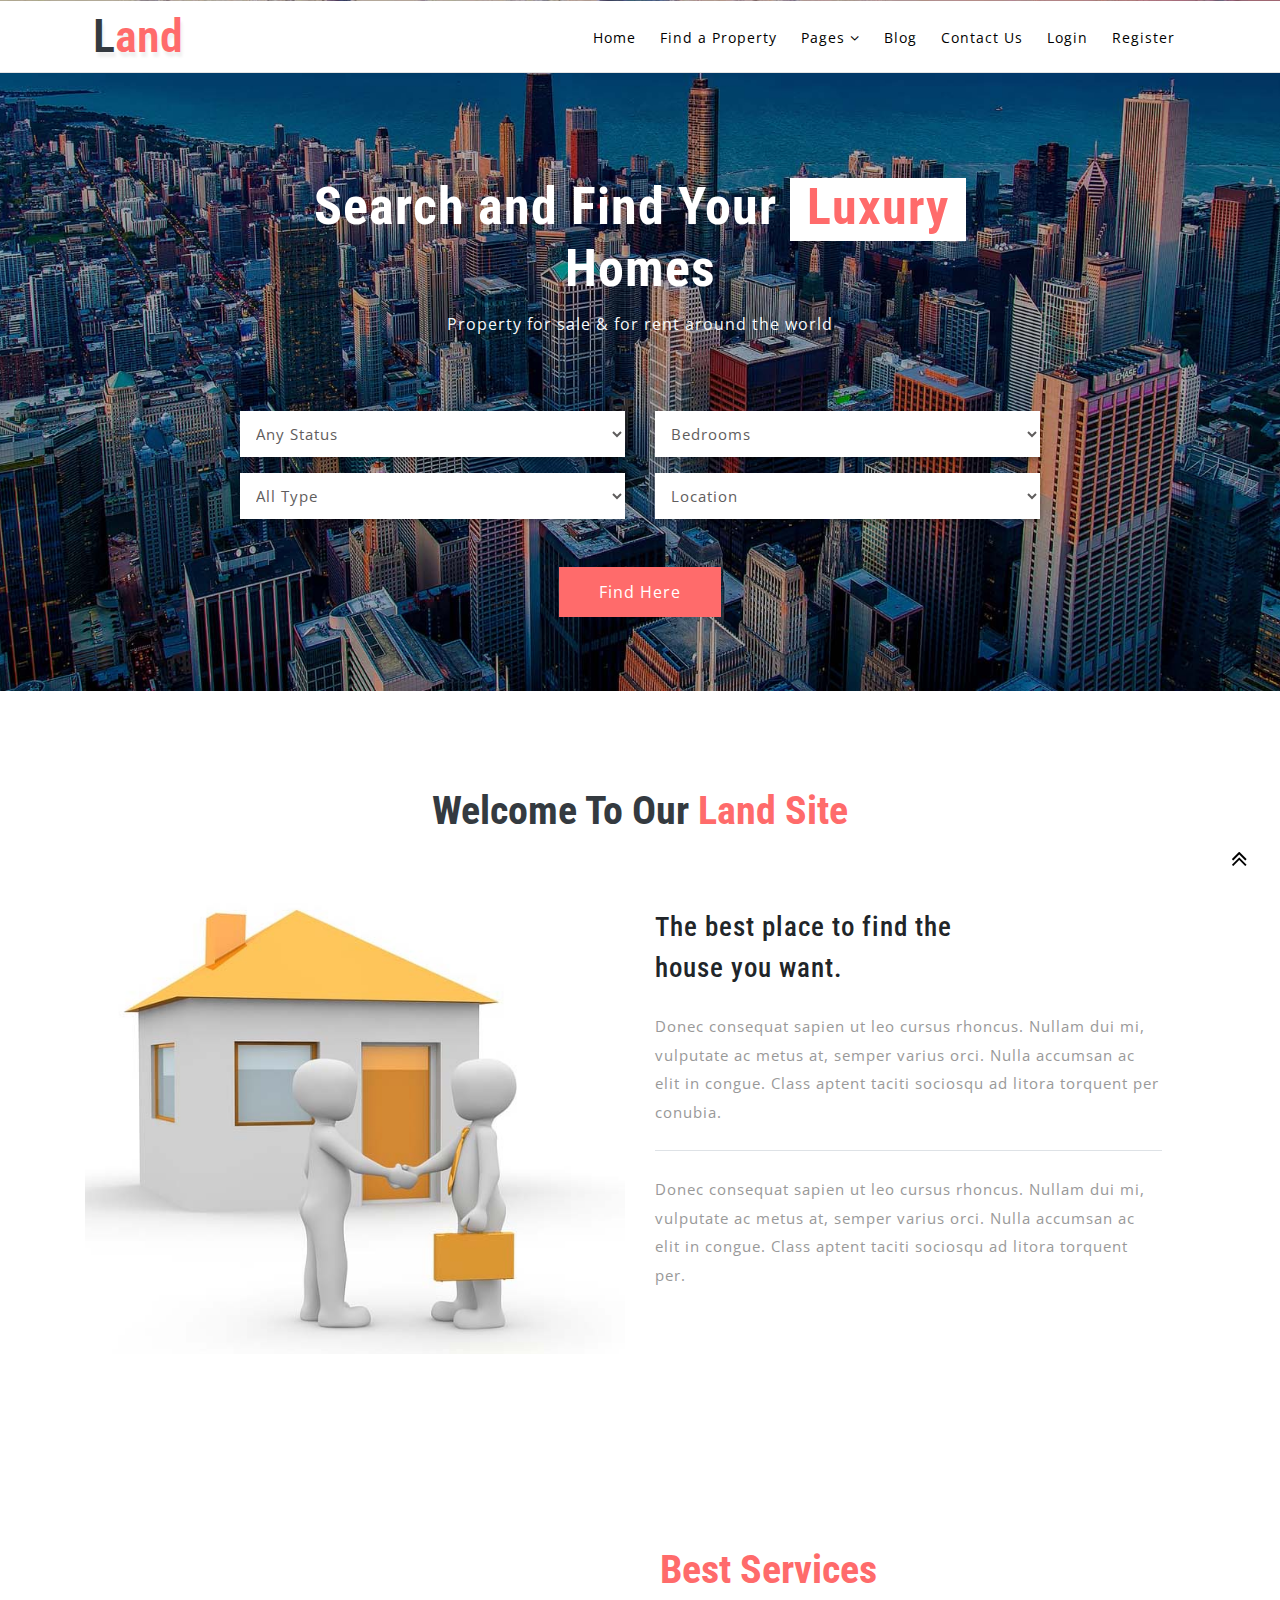
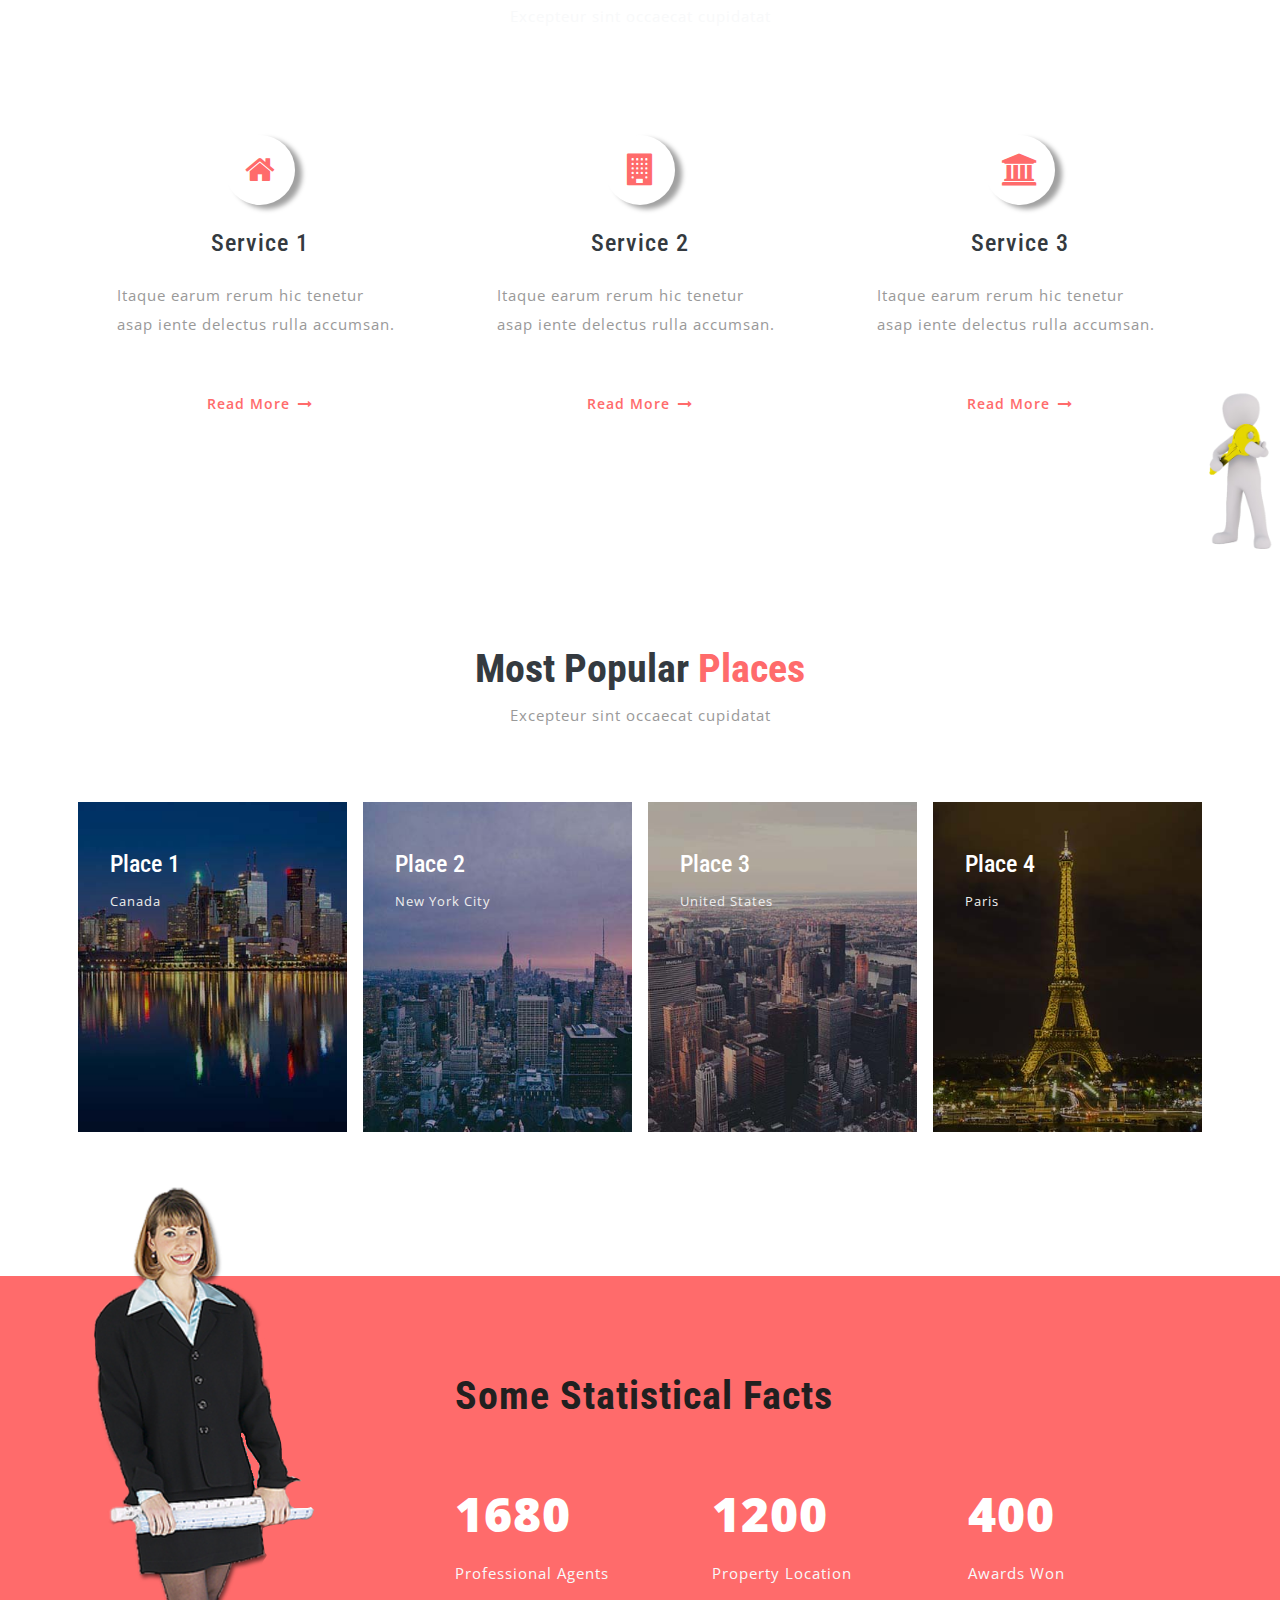
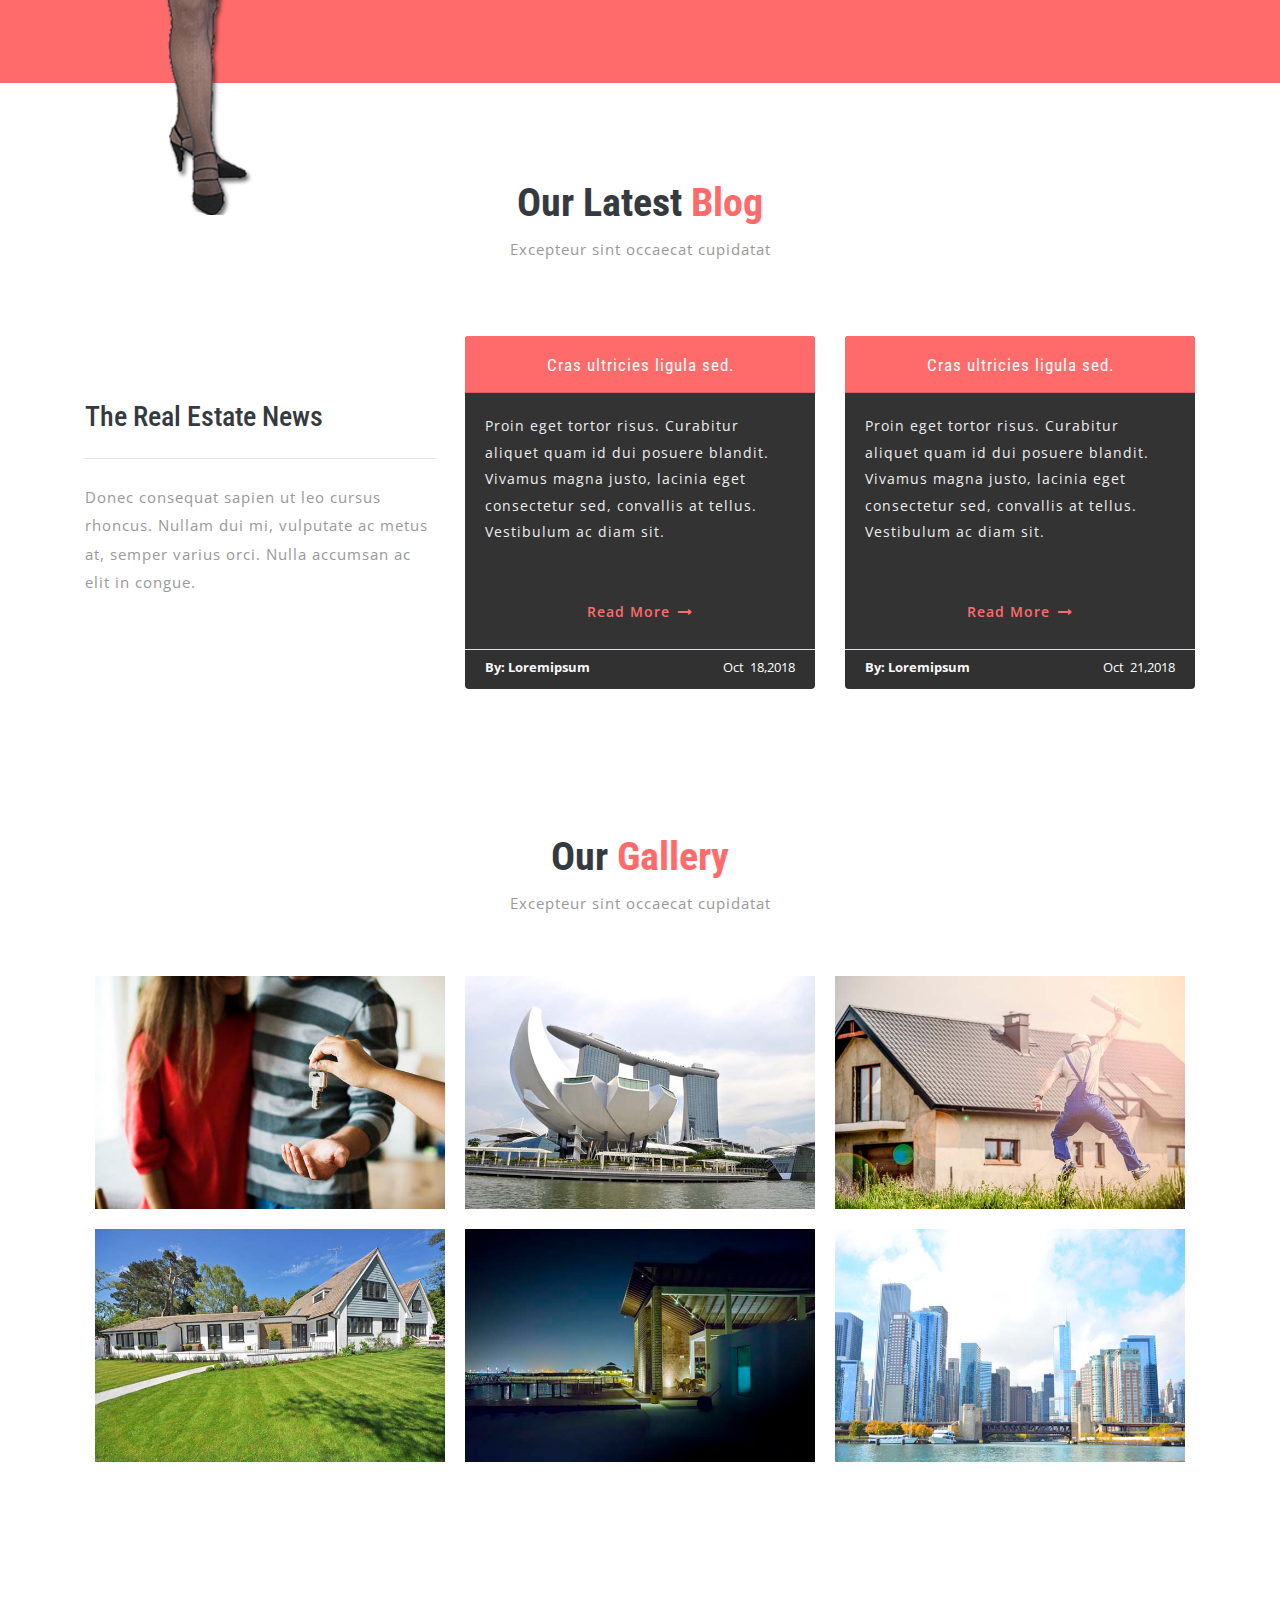
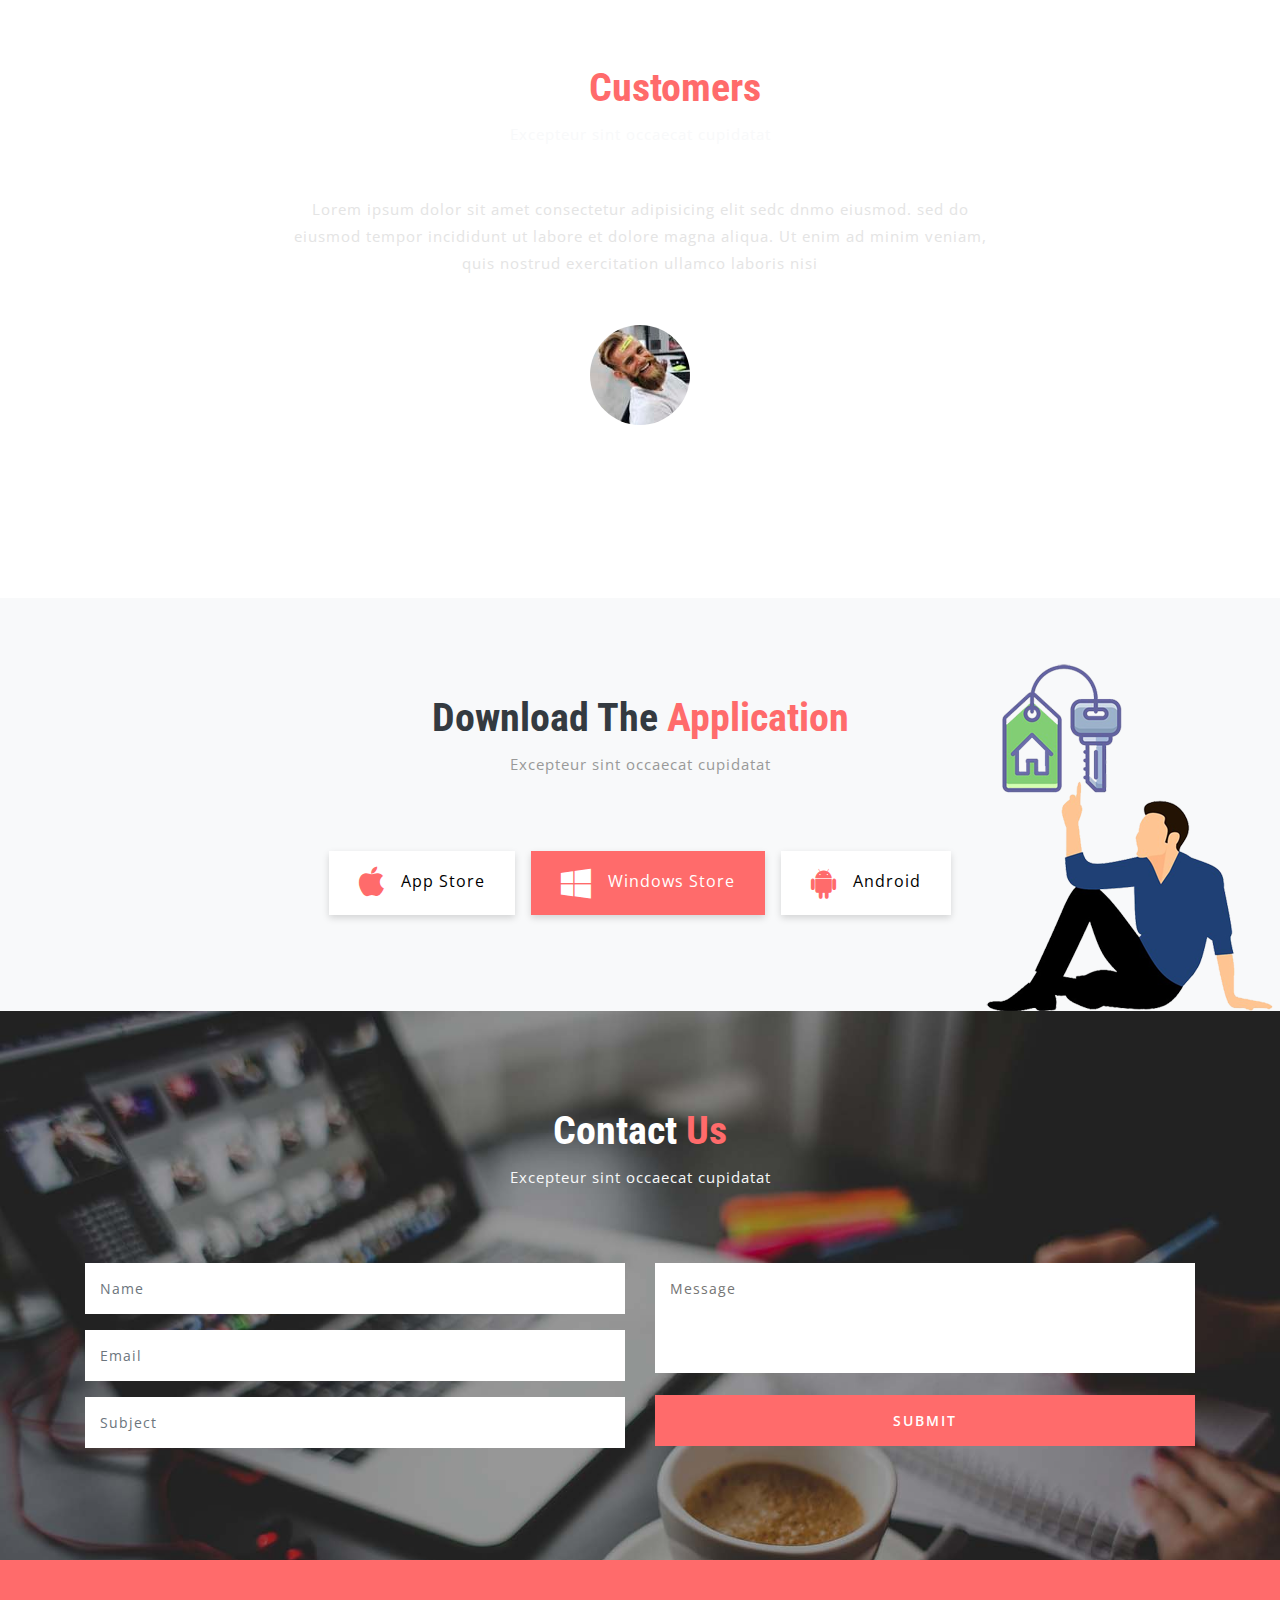
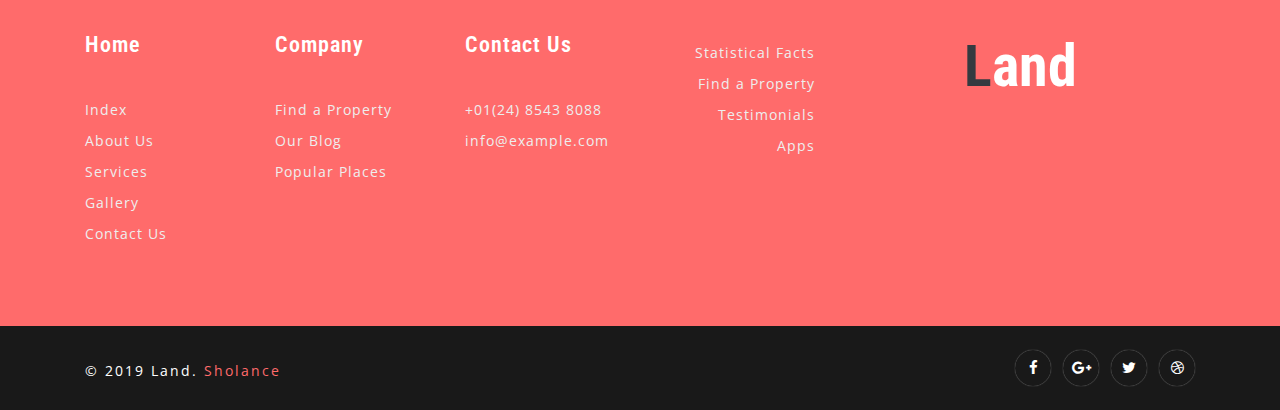
<file: index.html>
<!DOCTYPE HTML>
<html lang="zxx">

<head>
    <title>Land Real Estates Category Bootstrap Responsive website Template | Home :: w3layouts</title>
    <!-- Meta tag Keywords -->
    <meta name="viewport" content="width=device-width, initial-scale=1">
    <meta charset="UTF-8" />
    <meta name="keywords"
        content="Land Responsive web template, Bootstrap Web Templates, Flat Web Templates, Android Compatible web template, Smartphone Compatible web template, free webdesigns for Nokia, Samsung, LG, SonyEricsson, Motorola web design" />
    <script>
        addEventListener("load", function () {
            setTimeout(hideURLbar, 0);
        }, false);

        function hideURLbar() {
            window.scrollTo(0, 1);
        }
    </script>
    <!-- //Meta tag Keywords -->

    <!-- Custom-Files -->
    <link href="css/bootstrap.css" rel='stylesheet' type='text/css' />
    <!-- Bootstrap-Core-CSS -->
    <link href="css/style.css" rel='stylesheet' type='text/css' />
    <!-- Style-CSS -->
    <link href="css/font-awesome.min.css" rel="stylesheet">
    <!-- Font-Awesome-Icons-CSS -->
    <!-- //Custom-Files -->

    <!-- Web-Fonts -->
    <link
        href="//fonts.googleapis.com/css?family=Roboto+Condensed:300,300i,400,400i,700,700i&amp;subset=cyrillic,cyrillic-ext,greek,greek-ext,latin-ext,vietnamese"
        rel="stylesheet">
    <link
        href="//fonts.googleapis.com/css?family=Open+Sans:300,300i,400,400i,600,600i,700,700i,800,800i&amp;subset=cyrillic,cyrillic-ext,greek,greek-ext,latin-ext,vietnamese"
        rel="stylesheet">
    <!-- //Web-Fonts -->
</head>

<body>
    <!-- header -->
    <header>
        <div class="container">
            <div class="header d-lg-flex justify-content-between align-items-center py-2 px-sm-2 px-1">
                <!-- logo -->
                <div id="logo">
                    <h1><a href="index.html"><span class="text-bl">L</span>and</a></h1>
                </div>
                <!-- //logo -->
                <!-- nav -->
                <div class="nav_w3ls ml-lg-5">
                    <nav>
                        <label for="drop" class="toggle">Menu</label>
                        <input type="checkbox" id="drop" />
                        <ul class="menu">
                            <li><a href="index.html">Home</a></li>
                            <li><a href="#find">Find a Property</a></li>
                            <li>
                                <!-- First Tier Drop Down -->
                                <label for="drop-2" class="toggle toogle-2">Pages <span class="fa fa-angle-down"
                                        aria-hidden="true"></span>
                                </label>
                                <a href="#">Pages <span class="fa fa-angle-down" aria-hidden="true"></span></a>
                                <input type="checkbox" id="drop-2" />
                                <ul>
                                    <li><a href="#about" class="drop-text">About Us</a></li>
                                    <li><a href="#services" class="drop-text">Services</a></li>
                                    <li><a href="#gallery" class="drop-text">Gallery</a></li>
                                </ul>
                            </li>
                            <li><a href="#blog">Blog</a></li>
                            <li><a href="#contact">Contact Us</a></li>
                            <li><a href="login.html">Login</a></li>
                            <li><a href="register.html">Register</a></li>
                        </ul>
                    </nav>
                </div>
                <!-- //nav -->
            </div>
        </div>
    </header>
    <!-- //header -->

    <!-- banner -->
    <div class="main-w3pvt mian-content-wthree text-center" id="home">
        <div class="container">
            <div class="style-banner mx-auto">
                <h3 class="text-wh font-weight-bold">Search and Find Your <span>Luxury</span> Homes</h3>
                <p class="mt-2 text-li" id="find">Property for sale & for rent around the world</p>
                <!-- form -->
                <div class="home-form-w3ls mt-5 pt-lg-4">
                    <form action="#" method="post">
                        <div class="row">
                            <div class="col-lg-6">
                                <div class="form-group">
                                    <select required="" class="form-control">
                                        <option value="">Any Status</option>
                                        <option value="1">For Rent</option>
                                        <option value="2">For Sale</option>
                                    </select>
                                </div>
                                <div class="form-group">
                                    <select required="" class="form-control">
                                        <option value="">All Type</option>
                                        <option value="1">Apartments</option>
                                        <option value="2">Restaurant</option>
                                        <option value="3">Shop</option>
                                        <option value="4">Villa</option>
                                    </select>
                                </div>
                            </div>
                            <div class="col-lg-6">
                                <div class="form-group">
                                    <select required="" class="form-control">
                                        <option value="">Bedrooms</option>
                                        <option value="1">1</option>
                                        <option value="2">2</option>
                                        <option value="3">3</option>
                                        <option value="4">4</option>
                                    </select>
                                </div>
                                <div class="form-group">
                                    <select required="" class="form-control">
                                        <option value="">Location</option>
                                        <option value="1">United States</option>
                                        <option value="2">Canada</option>
                                        <option value="3">New York</option>
                                        <option value="4">Chicago</option>
                                    </select>
                                </div>
                            </div>
                        </div>
                        <button type="submit" class="btn btn_apt">Find Here</button>
                    </form>
                </div>
                <!-- //form -->
            </div>
        </div>
    </div>
    <!-- //banner -->

    <!-- banner bottom -->
    <section class="w3ls-bnrbtm py-5" id="about">
        <div class="container py-xl-5 py-lg-3">
            <h3 class="title-w3 mb-md-5 mb-4 text-center text-bl font-weight-bold">Welcome To Our <span>Land
                    Site</span></h3>
            <div class="row">
                <div class="col-lg-6 text-center">
                    <img src="images/about.jpg" alt="about" class="img-fluid" />
                </div>
                <div class="col-lg-6 pr-xl-5 mt-xl-4 mt-lg-0 mt-4">
                    <h3 class="title-sub mb-4">The best place to find the <span>house you want.</span></h3>
                    <p class="sub-para">Donec consequat sapien ut leo cursus rhoncus. Nullam dui mi, vulputate ac metus
                        at, semper
                        varius orci. Nulla accumsan ac elit in congue. Class aptent taciti sociosqu ad litora torquent
                        per conubia.</p>
                    <p class="sub-para pt-4 mt-4 border-top">Donec consequat sapien ut leo cursus rhoncus. Nullam dui
                        mi, vulputate ac metus
                        at, semper varius orci. Nulla accumsan ac elit in congue. Class aptent taciti sociosqu ad
                        litora torquent per.</p>
                </div>
            </div>
        </div>
    </section>
    <!-- //banner bottom -->

    <!-- services -->
    <div class="w3pvtits-services py-5" id="services">
        <div class="container py-xl-5 py-lg-3">
            <h3 class="title-w3 mb-2 text-center text-wh font-weight-bold">We Provide The <span>Best Services</span>
            </h3>
            <p class="text-li text-center title-w3 mb-md-5 mb-4">Excepteur sint occaecat cupidatat</p>
            <div class="row w3pvtits-services-row text-center pt-4">
                <div class="col-lg-4">
                    <div class="w3pvtits-services-grids">
                        <div class="icon-effect-wthree">
                            <span class="fa fa-home ser-icon"></span>
                        </div>
                        <h4 class="text-bl my-4">Service 1</h4>
                        <p class="text-left">Itaque earum rerum hic tenetur asap iente delectus rulla accumsan.</p>
                        <a class="service-btn btn mt-xl-5 mt-4" href="#">Read More<span
                                class="fa fa-long-arrow-right ml-2"></span></a>
                    </div>
                </div>
                <div class="col-lg-4 serv-w3mk my-lg-0 my-5">
                    <div class="w3pvtits-services-grids">
                        <div class="icon-effect-wthree">
                            <span class="fa fa-building ser-icon"></span>
                        </div>
                        <h4 class="text-bl my-4">Service 2 </h4>
                        <p class="text-left">Itaque earum rerum hic tenetur asap iente delectus rulla accumsan.</p>
                        <a class="service-btn btn mt-xl-5 mt-4" href="#">Read More<span
                                class="fa fa-long-arrow-right ml-2"></span></a>
                    </div>
                </div>
                <div class="col-lg-4">
                    <div class="w3pvtits-services-grids">
                        <div class="icon-effect-wthree">
                            <span class="fa fa-university ser-icon"></span>
                        </div>
                        <h4 class="text-bl my-4">Service 3</h4>
                        <p class="text-left">Itaque earum rerum hic tenetur asap iente delectus rulla accumsan.</p>
                        <a class="service-btn btn mt-xl-5 mt-4" href="#">Read More<span
                                class="fa fa-long-arrow-right ml-2"></span></a>
                    </div>
                </div>
            </div>
        </div>
        <img src="images/img.png" alt="services" class="img-fluid img-posi-w3pvt" />
    </div>
    <!-- //services -->

    <!-- places -->
    <section class="branches py-5" id="places">
        <div class="container py-xl-5 py-lg-3">
            <h3 class="title-w3 mb-2 text-center text-bl font-weight-bold">Most Popular <span>Places</span></h3>
            <p class="text-center title-w3 mb-md-5 mb-4">Excepteur sint occaecat cupidatat</p>
            <div class="row branches-position pt-4">
                <div class="col-lg-3 col-sm-6 place-w3">
                    <!-- branch-img -->
                    <div class="team-img team-img-1">
                        <div class="team-content">
                            <h4 class="text-wh">Place 1</h4>
                            <p class="team-meta">Canada</p>
                        </div>
                    </div>
                </div>
                <!-- / branch-img -->
                <div class="col-lg-3 col-sm-6 place-w3 mt-sm-0 mt-4">
                    <!-- team-img -->
                    <div class="team-img team-img-2">
                        <div class="team-content">
                            <h4 class="text-wh">Place 2</h4>
                            <p class="team-meta">New York City</p>
                        </div>
                    </div>
                </div>
                <!-- /.branch-img -->
                <div class="col-lg-3 col-sm-6 place-w3 mt-lg-0 mt-4">
                    <!-- team-img -->
                    <div class="team-img team-img-3">
                        <div class="team-content">
                            <h4 class="text-wh">Place 3</h4>
                            <p class="team-meta">United States</p>
                        </div>
                    </div>
                </div>
                <!-- /.branch-img -->
                <div class="col-lg-3 col-sm-6 place-w3 mt-lg-0 mt-4">
                    <!-- team-img -->
                    <div class="team-img team-img-4">
                        <div class="team-content">
                            <h4 class="text-wh">Place 4</h4>
                            <p class="team-meta">Paris</p>
                        </div>
                    </div>
                </div>
            </div>
        </div>
    </section>
    <!-- //places -->

    <!-- stats section -->
    <div class="middlesection-w3pvt py-5 mt-5" id="facts">
        <div class="container py-xl-5 py-lg-3">
            <div class="offset-lg-4 offset-md-2 offset-sm-1 left-build-wthree aboutright-w3pvtwthree">
                <h3 class="title-w3-2 title-w3 mb-md-5 mb-4 font-weight-bold">Some Statistical Facts</h3>
                <div class="row">
                    <div class="col-sm-4 w3layouts_stats_left w3_counter_grid">
                        <p class="counter">1680</p>
                        <p class="para-text-w3ls text-li">Professional Agents</p>
                    </div>
                    <div class="col-sm-4 w3layouts_stats_left w3_counter_grid2 my-sm-0 my-2">
                        <p class="counter">1200</p>
                        <p class="para-text-w3ls text-li">Property Location</p>
                    </div>
                    <div class="col-sm-4 w3layouts_stats_left w3_counter_grid1">
                        <p class="counter">400</p>
                        <p class="para-text-w3ls text-li">Awards Won</p>
                    </div>
                </div>
            </div>
        </div>
        <div class="property-paper">
            <img src="images/img3.png" alt="" class="img-fluid agents-w3" />
        </div>
    </div>
    <!-- //stats section -->

    <!-- blog -->
    <section class="blog_w3ls py-5" id="blog">
        <div class="container py-xl-5 py-lg-3">
            <h3 class="title-w3 mb-2 text-center text-bl font-weight-bold">Our Latest <span>Blog</span></h3>
            <p class="text-center title-w3 mb-md-5 mb-4">Excepteur sint occaecat cupidatat</p>
            <div class="row pt-4">
                <!-- blog grid -->
                <div class="col-lg-4">
                    <div class="wthree-title mt-lg-5 pt-lg-3">
                        <h3 class="w3pvt-title text-bl">The Real Estate News</h3>
                        <p class="border-top pt-4 mt-4">
                            Donec consequat sapien ut leo cursus rhoncus. Nullam dui mi, vulputate ac metus at,
                            semper varius orci. Nulla accumsan ac
                            elit in congue.
                        </p>
                    </div>
                </div>
                <!-- //blog grid -->
                <!-- blog grid -->
                <div class="col-lg-4 col-md-6 text-center mt-lg-0 mt-5">
                    <div class="card">
                        <div class="card-header m-0">
                            <h5 class="blog-title card-title m-0">
                                <a href="single.html">Cras ultricies ligula sed.</a>
                            </h5>
                        </div>
                        <div class="card-body">
                            <p class="text-left">Proin eget tortor risus. Curabitur aliquet quam id dui posuere
                                blandit. Vivamus
                                magna justo,
                                lacinia eget consectetur sed, convallis at tellus. Vestibulum ac diam sit.</p>
                            <a class="service-btn btn mt-xl-5 mt-4" href="#">Read More<span
                                    class="fa fa-long-arrow-right ml-2"></span></a>
                        </div>
                        <div class="card-footer blog_w3icon border-top pt-2 d-flex justify-content-between">
                            <small class="text-li">
                                <b>By: Loremipsum</b>
                            </small>
                            <span>
                                Oct 18,2018
                            </span>
                        </div>
                    </div>
                </div>
                <!-- //blog grid -->
                <!-- blog grid -->
                <div class="col-lg-4 col-md-6 mt-lg-0 mt-md-5 mt-4 text-center">
                    <div class="card">
                        <div class="card-header">
                            <h5 class="blog-title card-title m-0">
                                <a href="single.html">Cras ultricies ligula sed.</a>
                            </h5>
                        </div>
                        <div class="card-body">
                            <p class="text-left">Proin eget tortor risus. Curabitur aliquet quam id dui posuere
                                blandit. Vivamus
                                magna justo,
                                lacinia eget consectetur sed, convallis at tellus. Vestibulum ac diam sit.</p>
                            <a class="service-btn btn mt-xl-5 mt-4" href="#">Read More<span
                                    class="fa fa-long-arrow-right ml-2"></span></a>
                        </div>
                        <div class="card-footer blog_w3icon border-top pt-2 d-flex justify-content-between">
                            <small class="text-li">
                                <b>By: Loremipsum</b>
                            </small>
                            <span>
                                Oct 21,2018
                            </span>
                        </div>
                    </div>
                </div>
                <!-- //blog grid -->
            </div>
        </div>
    </section>
    <!-- //blog -->

    <!-- gallery -->
    <div class="gallery pb-5" id="gallery">
        <div class="container py-xl-5 py-lg-3">
            <h3 class="title-w3 mb-2 text-center text-bl font-weight-bold">Our <span>Gallery</span></h3>
            <p class="text-center title-w3 mb-md-5 mb-4">Excepteur sint occaecat cupidatat</p>
            <div class="row news-grids text-center no-gutters">
                <div class="col-md-4 gal-img">
                    <a href="#gal1"><img src="images/g1.jpg" alt="Gallery Image" class="img-fluid"></a>
                </div>
                <div class="col-md-4 gal-img">
                    <a href="#gal2"><img src="images/g2.jpg" alt="Gallery Image" class="img-fluid"></a>
                </div>
                <div class="col-md-4 gal-img">
                    <a href="#gal3"><img src="images/g3.jpg" alt="Gallery Image" class="img-fluid"></a>
                </div>
            </div>
            <div class="row news-grids text-center no-gutters">
                <div class="col-md-4 gal-img">
                    <a href="#gal4"><img src="images/g4.jpg" alt="Gallery Image" class="img-fluid"></a>
                </div>
                <div class="col-md-4 gal-img">
                    <a href="#gal5"><img src="images/g5.jpg" alt="Gallery Image" class="img-fluid"></a>
                </div>
                <div class="col-md-4 gal-img">
                    <a href="#gal6"><img src="images/g6.jpg" alt="Gallery Image" class="img-fluid"></a>
                </div>
            </div>
            <!-- gallery popups -->
            <!-- popup-->
            <div id="gal1" class="pop-overlay animate">
                <div class="popup">
                    <img src="images/g1.jpg" alt="Popup Image" class="img-fluid" />
                    <p class="mt-4">Nulla viverra pharetra se, eget pulvinar neque pharetra ac int. placerat placerat
                        dolor.</p>
                    <a class="close" href="#gallery">&times;</a>
                </div>
            </div>
            <!-- //popup -->
            <!-- popup-->
            <div id="gal2" class="pop-overlay animate">
                <div class="popup">
                    <img src="images/g2.jpg" alt="Popup Image" class="img-fluid" />
                    <p class="mt-4">Nulla viverra pharetra se, eget pulvinar neque pharetra ac int. placerat placerat
                        dolor.</p>
                    <a class="close" href="#gallery">&times;</a>
                </div>
            </div>
            <!-- //popup -->
            <!-- popup-->
            <div id="gal3" class="pop-overlay animate">
                <div class="popup">
                    <img src="images/g3.jpg" alt="Popup Image" class="img-fluid" />
                    <p class="mt-4">Nulla viverra pharetra se, eget pulvinar neque pharetra ac int. placerat placerat
                        dolor.</p>
                    <a class="close" href="#gallery">&times;</a>
                </div>
            </div>
            <!-- //popup3 -->
            <!-- popup-->
            <div id="gal4" class="pop-overlay animate">
                <div class="popup">
                    <img src="images/g4.jpg" alt="Popup Image" class="img-fluid" />
                    <p class="mt-4">Nulla viverra pharetra se, eget pulvinar neque pharetra ac int. placerat placerat
                        dolor.</p>
                    <a class="close" href="#gallery">&times;</a>
                </div>
            </div>
            <!-- //popup -->
            <!-- popup-->
            <div id="gal5" class="pop-overlay animate">
                <div class="popup">
                    <img src="images/g5.jpg" alt="Popup Image" class="img-fluid" />
                    <p class="mt-4">Nulla viverra pharetra se, eget pulvinar neque pharetra ac int. placerat placerat
                        dolor.</p>
                    <a class="close" href="#gallery">&times;</a>
                </div>
            </div>
            <!-- //popup -->
            <!-- popup-->
            <div id="gal6" class="pop-overlay animate">
                <div class="popup">
                    <img src="images/g6.jpg" alt="Popup Image" class="img-fluid" />
                    <p class="mt-4">Nulla viverra pharetra se, eget pulvinar neque pharetra ac int. placerat placerat
                        dolor.</p>
                    <a class="close" href="#gallery">&times;</a>
                </div>
            </div>
            <!-- //popup -->
            <!-- //gallery popups -->
        </div>
    </div>
    <!-- //gallery -->

    <!-- testimonials -->
    <section class="clients py-5 text-center" id="testi">
        <div class="container py-xl-5 py-lg-3">
            <h3 class="title-w3 mb-2 text-center text-wh font-weight-bold">What Our <span>Customers</span> Says</h3>
            <p class="text-center text-li title-w3 mb-sm-5 mb-4">Excepteur sint occaecat cupidatat</p>
            <div class="feedback-info">
                <div class="feedback-top">
                    <p>Lorem ipsum dolor sit amet consectetur adipisicing elit sedc dnmo eiusmod.
                        sed do eiusmod tempor
                        incididunt
                        ut labore et dolore magna aliqua. Ut enim ad minim veniam, quis nostrud
                        exercitation ullamco laboris nisi</p>
                    <img src="images/te1.jpg" alt=" " class="img-fluid rounded-circle mt-5">
                    <h4 class="mt-4 text-wh font-weight-bold mb-4">Mary Jane</h4>
                </div>
            </div>
        </div>
    </section>
    <!-- //testimonials -->

    <!-- apps -->
    <div class="apps_w3w3pvt bg-light py-5" id="apps">
        <div class="container py-xl-5 py-lg-3">
            <h3 class="title-w3 mb-2 text-center text-bl font-weight-bold">Download The <span>Application</span></h3>
            <p class="text-center title-w3 mb-md-5 mb-4">Excepteur sint occaecat cupidatat</p>
            <ul class="list-unstyled apps-lists text-center pt-4">
                <li>
                    <a href="#"><span class="fa fa-apple mr-3"></span>App Store</a>
                </li>
                <li>
                    <a href="#" class="active"><span class="fa fa-windows mr-3"></span>Windows Store</a>
                </li>
                <li>
                    <a href="#"><span class="fa fa-android mr-3"></span>Android</a>
                </li>
            </ul>
        </div>
        <img src="images/img2.png" alt="" class="img-fluid img-podi-w3ls">
    </div>
    <!-- //apps -->

    <!-- contact-->
    <section class="contact py-5" id="contact">
        <div class="container py-xl-5 py-lg-3">
            <h3 class="title-w3 mb-2 text-center text-wh font-weight-bold">Contact <span>Us</span></h3>
            <p class="text-center text-li title-w3 mb-md-5 mb-4">Excepteur sint occaecat cupidatat</p>
            <div class="contact_grid_right pt-4">
                <form action="#" method="post">
                    <div class="row contact_left_grid">
                        <div class="col-lg-6 con-left">
                            <div class="form-group">
                                <input class="form-control" type="text" name="Name" placeholder="Name" required="">
                            </div>
                            <div class="form-group">
                                <input class="form-control" type="email" name="Email" placeholder="Email" required="">
                            </div>
                            <div class="form-group">
                                <input class="form-control" type="text" name="Subject" placeholder="Subject"
                                    required="">
                            </div>
                        </div>
                        <div class="col-lg-6 con-right">
                            <div class="form-group">
                                <textarea id="textarea" placeholder="Message" required=""></textarea>
                            </div>
                            <button class="form-control btn" type="submit">Submit</button>
                        </div>
                    </div>
                </form>
            </div>
        </div>
    </section>
    <!-- //Contact -->

    <!-- footer -->
    <footer class="py-5">
        <div class="container py-xl-4 py-lg-3">
            <div class="row footer-grids">
                <div class="col-lg-2 col-6 footer-grid">
                    <h3 class="mb-sm-4 mb-3 pb-lg-3">Home</h3>
                    <ul class="list-unstyled">
                        <li>
                            <a href="index.html">Index</a>
                        </li>
                        <li>
                            <a href="#about">About Us</a>
                        </li>
                        <li>
                            <a href="#services">Services</a>
                        </li>
                        <li>
                            <a href="#gallery">Gallery</a>
                        </li>
                        <li>
                            <a href="#contact">Contact Us</a>
                        </li>
                    </ul>
                </div>
                <div class="col-lg-2 col-6 footer-grid">
                    <h3 class="mb-sm-4 mb-3 pb-lg-3"> Company</h3>
                    <ul class="list-unstyled">
                        <li>
                            <a href="#find">Find a Property</a>
                        </li>
                        <li>
                            <a href="#blog">Our Blog</a>
                        </li>
                        <li>
                            <a href="#places">Popular Places</a>
                        </li>
                    </ul>
                </div>
                <div class="col-lg-2 col-6 footer-grid footer-contact mt-lg-0 mt-4">
                    <h3 class="mb-sm-4 mb-3 pb-lg-3"> Contact Us</h3>
                    <ul class="list-unstyled">
                        <li>
                            +01(24) 8543 8088
                        </li>
                        <li>
                            <a href="mailto:info@example.com">info@example.com</a>
                        </li>
                    </ul>
                </div>
                <div class="col-lg-2 col-6 footer-grid text-lg-right">
                    <ul class="list-unstyled">
                        <li>
                            <a href="#facts">Statistical Facts</a>
                        </li>
                        <li>
                            <a href="#find">Find a Property</a>
                        </li>
                        <li>
                            <a href="#testi">Testimonials</a>
                        </li>
                        <li>
                            <a href="#apps">Apps</a>
                        </li>
                    </ul>
                </div>
                <div class="col-lg-4 footer-grid mt-lg-0 mt-4">
                    <div class="footer-logo">
                        <h2 class="text-lg-center text-center">
                            <a class="logo text-wh font-weight-bold" href="index.html"><span
                                    class="text-bl">L</span>and</a>
                        </h2>
                    </div>
                </div>
            </div>
        </div>
    </footer>
    <!-- //footer -->
    <!-- copyright -->
    <div class="copyright-w3ls py-4">
        <div class="container">
            <div class="row">
                <!-- copyright -->
                <p class="col-lg-8 copy-right-grids text-wh text-lg-left text-center mt-lg-2">© 2019 Land.
                
                    <a href="https://videosbylade.com/sholance" target="_blank">Sholance</a>
                </p>
                <!-- //copyright -->
                <!-- social icons -->
                <div class="col-lg-4 w3social-icons text-lg-right text-center mt-lg-0 mt-3">
                    <ul>
                        <li>
                            <a href="#" class="rounded-circle">
                                <span class="fa fa-facebook-f"></span>
                            </a>
                        </li>
                        <li class="px-2">
                            <a href="#" class="rounded-circle">
                                <span class="fa fa-google-plus"></span>
                            </a>
                        </li>
                        <li>
                            <a href="#" class="rounded-circle">
                                <span class="fa fa-twitter"></span>
                            </a>
                        </li>
                        <li class="pl-2">
                            <a href="#" class="rounded-circle">
                                <span class="fa fa-dribbble"></span>
                            </a>
                        </li>
                    </ul>
                </div>
                <!-- //social icons -->
            </div>
        </div>
    </div>
    <!-- //copyright -->
    <!-- move top icon -->
    <a href="#home" class="move-top text-center">
        <span class="fa fa-angle-double-up" aria-hidden="true"></span>
    </a>
    <!-- //move top icon -->

</body>

</html>
</file>
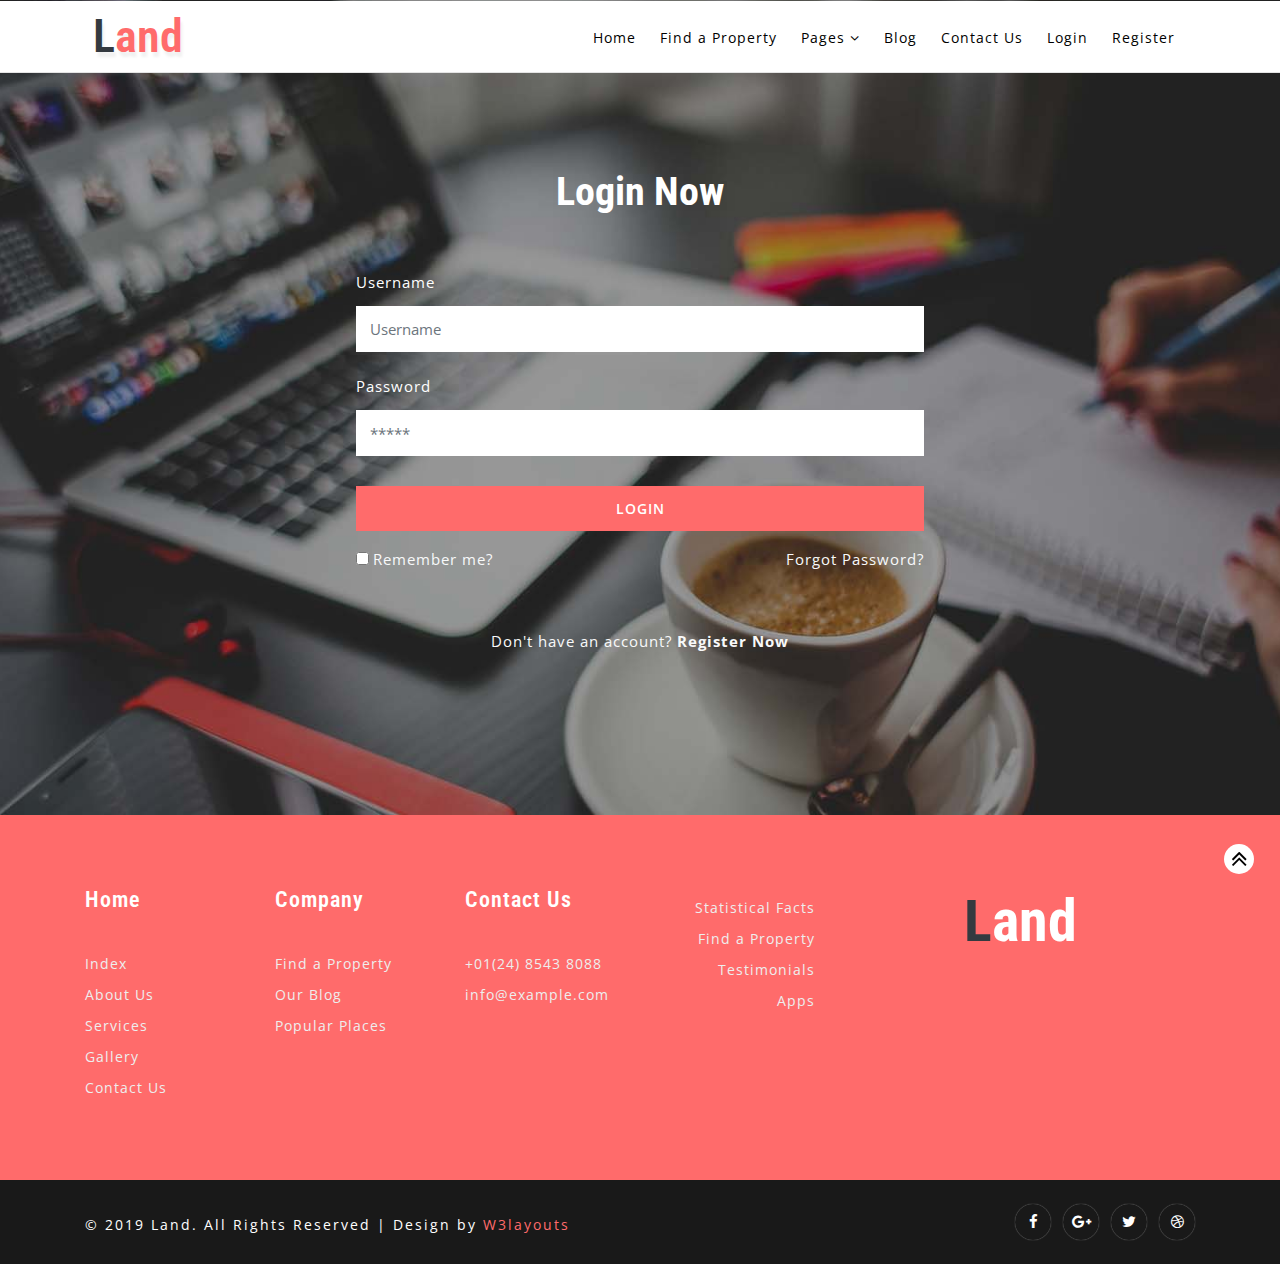
<file: login.html>
<!--
Author: W3layouts
Author URL: http://w3layouts.com
License: Creative Commons Attribution 3.0 Unported
License URL: http://creativecommons.org/licenses/by/3.0/
-->
<!DOCTYPE HTML>
<html lang="zxx">

<head>
    <title>Land Real Estates Category Bootstrap Responsive website Template | Login :: w3layouts</title>
    <!-- Meta tag Keywords -->
    <meta name="viewport" content="width=device-width, initial-scale=1">
    <meta charset="UTF-8" />
    <meta name="keywords"
        content="Land Responsive web template, Bootstrap Web Templates, Flat Web Templates, Android Compatible web template, Smartphone Compatible web template, free webdesigns for Nokia, Samsung, LG, SonyEricsson, Motorola web design" />
    <script>
        addEventListener("load", function () {
            setTimeout(hideURLbar, 0);
        }, false);

        function hideURLbar() {
            window.scrollTo(0, 1);
        }
    </script>
    <!-- //Meta tag Keywords -->

    <!-- Custom-Files -->
    <link href="css/bootstrap.css" rel='stylesheet' type='text/css' />
    <!-- Bootstrap-Core-CSS -->
    <link href="css/style.css" rel='stylesheet' type='text/css' />
    <!-- Style-CSS -->
    <link href="css/font-awesome.min.css" rel="stylesheet">
    <!-- Font-Awesome-Icons-CSS -->
    <!-- //Custom-Files -->

    <!-- Web-Fonts -->
    <link
        href="//fonts.googleapis.com/css?family=Roboto+Condensed:300,300i,400,400i,700,700i&amp;subset=cyrillic,cyrillic-ext,greek,greek-ext,latin-ext,vietnamese"
        rel="stylesheet">
    <link
        href="//fonts.googleapis.com/css?family=Open+Sans:300,300i,400,400i,600,600i,700,700i,800,800i&amp;subset=cyrillic,cyrillic-ext,greek,greek-ext,latin-ext,vietnamese"
        rel="stylesheet">
    <!-- //Web-Fonts -->
</head>

<body>
    <!-- header -->
    <header>
        <div class="container">
            <div class="header d-lg-flex justify-content-between align-items-center py-2 px-sm-2 px-1">
                <!-- logo -->
                <div id="logo">
                    <h1><a href="index.html"><span class="text-bl">L</span>and</a></h1>
                </div>
                <!-- //logo -->
                <!-- nav -->
                <div class="nav_w3ls ml-lg-5">
                    <nav>
                        <label for="drop" class="toggle">Menu</label>
                        <input type="checkbox" id="drop" />
                        <ul class="menu">
                            <li><a href="index.html">Home</a></li>
                            <li><a href="index.html">Find a Property</a></li>
                            <li>
                                <!-- First Tier Drop Down -->
                                <label for="drop-2" class="toggle toogle-2">Pages <span class="fa fa-angle-down"
                                        aria-hidden="true"></span>
                                </label>
                                <a href="#">Pages <span class="fa fa-angle-down" aria-hidden="true"></span></a>
                                <input type="checkbox" id="drop-2" />
                                <ul>
                                    <li><a href="index.html" class="drop-text">About Us</a></li>
                                    <li><a href="index.html" class="drop-text">Services</a></li>
                                    <li><a href="index.html" class="drop-text">Gallery</a></li>
                                </ul>
                            </li>
                            <li><a href="index.html">Blog</a></li>
                            <li><a href="index.html">Contact Us</a></li>
                            <li><a href="login.html">Login</a></li>
                            <li><a href="register.html">Register</a></li>
                        </ul>
                    </nav>
                </div>
                <!-- //nav -->
            </div>
        </div>
    </header>
    <!-- //header -->

    <!-- inner banner -->
    <div class="inner-banner-w3ls py-5" id="home">
        <div class="container py-xl-5 py-lg-3">
            <!-- login  -->
            <div class="modal-body my-5 pt-4">
                <h3 class="title-w3 mb-5 text-center text-wh font-weight-bold">Login Now</h3>
                <form action="#" method="post">
                    <div class="form-group">
                        <label class="col-form-label">Username</label>
                        <input type="text" class="form-control" placeholder="Username" name="Name" required="">
                    </div>
                    <div class="form-group">
                        <label class="col-form-label">Password</label>
                        <input type="password" class="form-control" placeholder="*****" name="Password" required="">
                    </div>
                    <button type="submit" class="btn button-style-w3">Login</button>
                    <div class="row sub-w3l mt-3 mb-5">
                        <div class="col-sm-6 sub-w3layouts_hub">
                            <input type="checkbox" id="brand1" value="">
                            <label for="brand1" class="text-li text-style-w3ls">
                                <span></span>Remember me?</label>
                        </div>
                        <div class="col-sm-6 forgot-w3l text-sm-right">
                            <a href="#" class="text-li text-style-w3ls">Forgot Password?</a>
                        </div>
                    </div>
                    <p class="text-center dont-do text-style-w3ls text-li">Don't have an account?
                        <a href="register.html" class="font-weight-bold text-li">
                            Register Now</a>
                    </p>
                </form>
            </div>
            <!-- //login -->
        </div>
    </div>
    <!-- //inner banner -->

    <!-- footer -->
    <footer class="py-5">
        <div class="container py-xl-4 py-lg-3">
            <div class="row footer-grids">
                <div class="col-lg-2 col-6 footer-grid">
                    <h3 class="mb-sm-4 mb-3 pb-lg-3">Home</h3>
                    <ul class="list-unstyled">
                        <li>
                            <a href="index.html">Index</a>
                        </li>
                        <li>
                            <a href="index.html">About Us</a>
                        </li>
                        <li>
                            <a href="index.html">Services</a>
                        </li>
                        <li>
                            <a href="index.html">Gallery</a>
                        </li>
                        <li>
                            <a href="index.html">Contact Us</a>
                        </li>
                    </ul>
                </div>
                <div class="col-lg-2 col-6 footer-grid">
                    <h3 class="mb-sm-4 mb-3 pb-lg-3"> Company</h3>
                    <ul class="list-unstyled">
                        <li>
                            <a href="index.html">Find a Property</a>
                        </li>
                        <li>
                            <a href="index.html">Our Blog</a>
                        </li>
                        <li>
                            <a href="index.html">Popular Places</a>
                        </li>
                    </ul>
                </div>
                <div class="col-lg-2 col-6 footer-grid footer-contact mt-lg-0 mt-4">
                    <h3 class="mb-sm-4 mb-3 pb-lg-3"> Contact Us</h3>
                    <ul class="list-unstyled">
                        <li>
                            +01(24) 8543 8088
                        </li>
                        <li>
                            <a href="mailto:info@example.com">info@example.com</a>
                        </li>
                    </ul>
                </div>
                <div class="col-lg-2 col-6 footer-grid text-lg-right">
                    <ul class="list-unstyled">
                        <li>
                            <a href="index.html">Statistical Facts</a>
                        </li>
                        <li>
                            <a href="index.html">Find a Property</a>
                        </li>
                        <li>
                            <a href="index.html">Testimonials</a>
                        </li>
                        <li>
                            <a href="index.html">Apps</a>
                        </li>
                    </ul>
                </div>
                <div class="col-lg-4 footer-grid mt-lg-0 mt-4">
                    <div class="footer-logo">
                        <h2 class="text-lg-center text-center">
                            <a class="logo text-wh font-weight-bold" href="index.html"><span
                                    class="text-bl">L</span>and</a>
                        </h2>
                    </div>
                </div>
            </div>
        </div>
    </footer>
    <!-- //footer -->
    <!-- copyright -->
    <div class="copyright-w3ls py-4">
        <div class="container">
            <div class="row">
                <!-- copyright -->
                <p class="col-lg-8 copy-right-grids text-wh text-lg-left text-center mt-lg-2">© 2019 Land. All
                    Rights Reserved | Design by
                    <a href="https://w3layouts.com/" target="_blank">W3layouts</a>
                </p>
                <!-- //copyright -->
                <!-- social icons -->
                <div class="col-lg-4 w3social-icons text-lg-right text-center mt-lg-0 mt-3">
                    <ul>
                        <li>
                            <a href="#" class="rounded-circle">
                                <span class="fa fa-facebook-f"></span>
                            </a>
                        </li>
                        <li class="px-2">
                            <a href="#" class="rounded-circle">
                                <span class="fa fa-google-plus"></span>
                            </a>
                        </li>
                        <li>
                            <a href="#" class="rounded-circle">
                                <span class="fa fa-twitter"></span>
                            </a>
                        </li>
                        <li class="pl-2">
                            <a href="#" class="rounded-circle">
                                <span class="fa fa-dribbble"></span>
                            </a>
                        </li>
                    </ul>
                </div>
                <!-- //social icons -->
            </div>
        </div>
    </div>
    <!-- //copyright -->
    <!-- move top icon -->
    <a href="#home" class="move-top text-center">
        <span class="fa fa-angle-double-up" aria-hidden="true"></span>
    </a>
    <!-- //move top icon -->

</body>

</html>
</file>
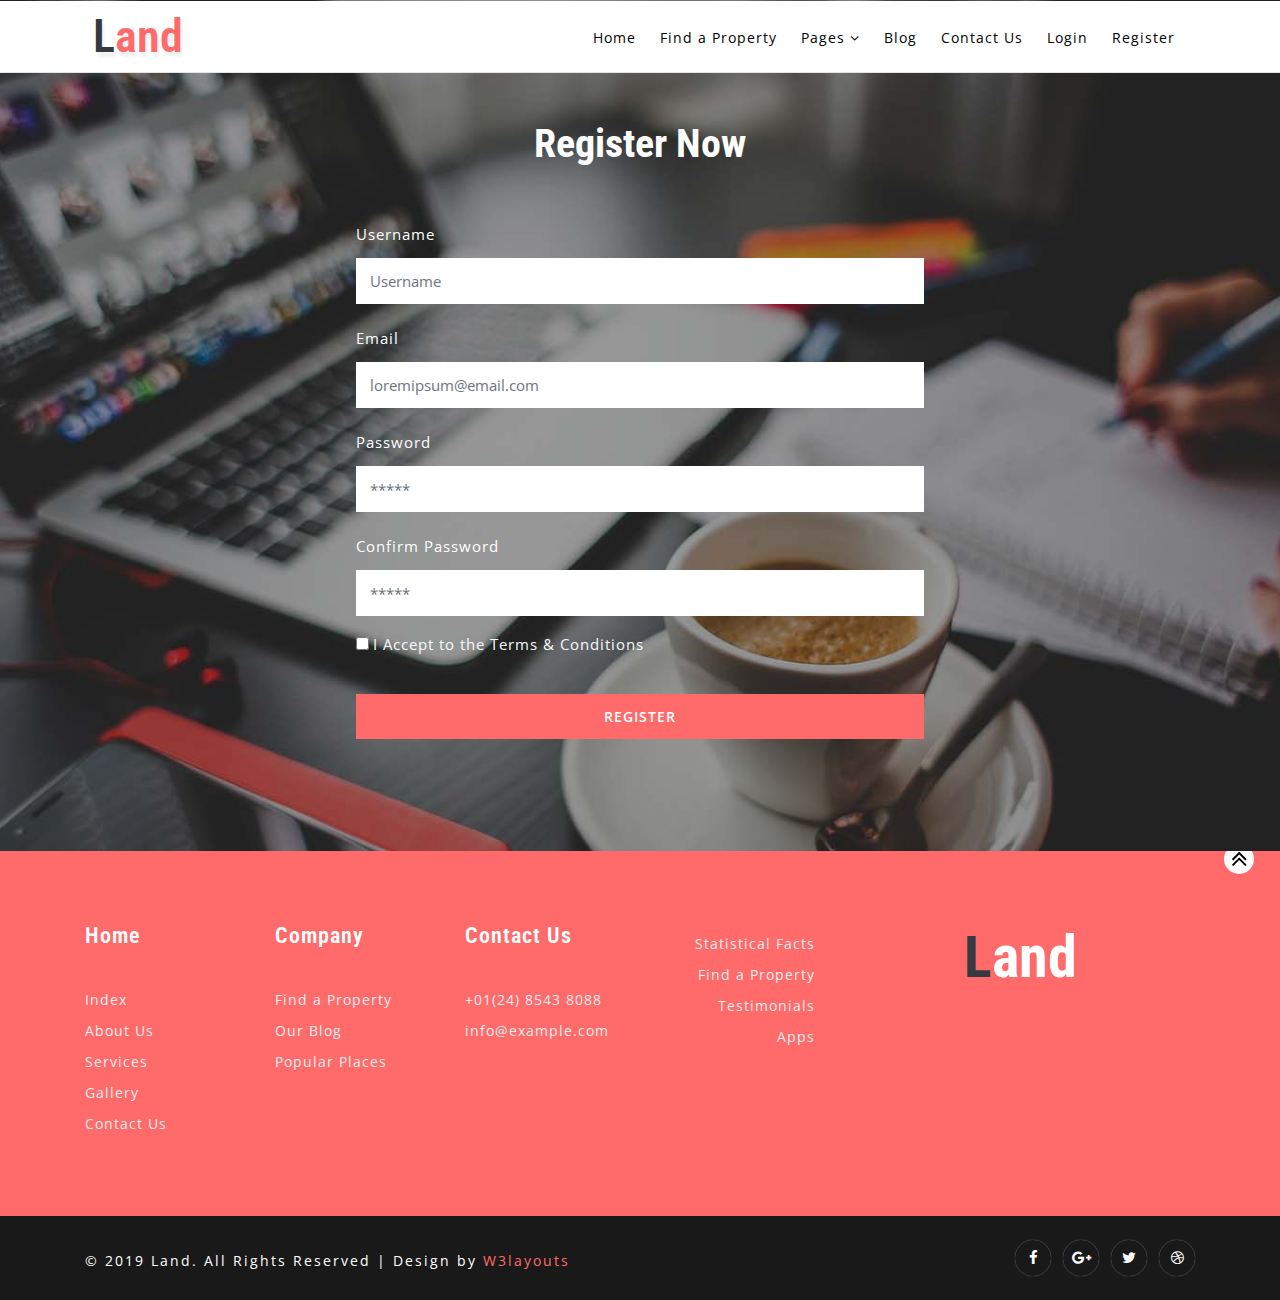
<file: register.html>
<!--
Author: W3layouts
Author URL: http://w3layouts.com
License: Creative Commons Attribution 3.0 Unported
License URL: http://creativecommons.org/licenses/by/3.0/
-->
<!DOCTYPE HTML>
<html lang="zxx">

<head>
    <title>Land Real Estates Category Bootstrap Responsive website Template | Register :: w3layouts</title>
    <!-- Meta tag Keywords -->
    <meta name="viewport" content="width=device-width, initial-scale=1">
    <meta charset="UTF-8" />
    <meta name="keywords"
        content="Land Responsive web template, Bootstrap Web Templates, Flat Web Templates, Android Compatible web template, Smartphone Compatible web template, free webdesigns for Nokia, Samsung, LG, SonyEricsson, Motorola web design" />
    <script>
        addEventListener("load", function () {
            setTimeout(hideURLbar, 0);
        }, false);

        function hideURLbar() {
            window.scrollTo(0, 1);
        }
    </script>
    <!-- //Meta tag Keywords -->

    <!-- Custom-Files -->
    <link href="css/bootstrap.css" rel='stylesheet' type='text/css' />
    <!-- Bootstrap-Core-CSS -->
    <link href="css/style.css" rel='stylesheet' type='text/css' />
    <!-- Style-CSS -->
    <link href="css/font-awesome.min.css" rel="stylesheet">
    <!-- Font-Awesome-Icons-CSS -->
    <!-- //Custom-Files -->

    <!-- Web-Fonts -->
    <link
        href="//fonts.googleapis.com/css?family=Roboto+Condensed:300,300i,400,400i,700,700i&amp;subset=cyrillic,cyrillic-ext,greek,greek-ext,latin-ext,vietnamese"
        rel="stylesheet">
    <link
        href="//fonts.googleapis.com/css?family=Open+Sans:300,300i,400,400i,600,600i,700,700i,800,800i&amp;subset=cyrillic,cyrillic-ext,greek,greek-ext,latin-ext,vietnamese"
        rel="stylesheet">
    <!-- //Web-Fonts -->
</head>

<body>
    <!-- header -->
    <header>
        <div class="container">
            <div class="header d-lg-flex justify-content-between align-items-center py-2 px-sm-2 px-1">
                <!-- logo -->
                <div id="logo">
                    <h1><a href="index.html"><span class="text-bl">L</span>and</a></h1>
                </div>
                <!-- //logo -->
                <!-- nav -->
                <div class="nav_w3ls ml-lg-5">
                    <nav>
                        <label for="drop" class="toggle">Menu</label>
                        <input type="checkbox" id="drop" />
                        <ul class="menu">
                            <li><a href="index.html">Home</a></li>
                            <li><a href="index.html">Find a Property</a></li>
                            <li>
                                <!-- First Tier Drop Down -->
                                <label for="drop-2" class="toggle toogle-2">Pages <span class="fa fa-angle-down"
                                        aria-hidden="true"></span>
                                </label>
                                <a href="#">Pages <span class="fa fa-angle-down" aria-hidden="true"></span></a>
                                <input type="checkbox" id="drop-2" />
                                <ul>
                                    <li><a href="index.html" class="drop-text">About Us</a></li>
                                    <li><a href="index.html" class="drop-text">Services</a></li>
                                    <li><a href="index.html" class="drop-text">Gallery</a></li>
                                </ul>
                            </li>
                            <li><a href="index.html">Blog</a></li>
                            <li><a href="index.html">Contact Us</a></li>
                            <li><a href="login.html">Login</a></li>
                            <li><a href="register.html">Register</a></li>
                        </ul>
                    </nav>
                </div>
                <!-- //nav -->
            </div>
        </div>
    </header>
    <!-- //header -->

    <!-- inner banner -->
    <div class="inner-banner-w3ls py-5" id="home">
        <div class="container py-xl-5 py-lg-3">
            <!-- register  -->
            <div class="modal-body mt-md-2 mt-5">
                <h3 class="title-w3 mb-5 text-center text-wh font-weight-bold">Register Now</h3>
                <form action="#" method="post">
                    <div class="form-group">
                        <label class="col-form-label">Username</label>
                        <input type="text" class="form-control" placeholder="Username" name="Name" required="">
                    </div>
                    <div class="form-group">
                        <label class="col-form-label">Email</label>
                        <input type="email" class="form-control" placeholder="loremipsum@email.com" name="Email"
                            required="">
                    </div>
                    <div class="form-group">
                        <label class="col-form-label">Password</label>
                        <input type="password" class="form-control" placeholder="*****" name="Password" required="">
                    </div>
                    <div class="form-group">
                        <label class="col-form-label">Confirm Password</label>
                        <input type="password" class="form-control" placeholder="*****" name="Password" required="">
                    </div>
                    <div class="sub-w3l my-3">
                        <div class="sub-w3layouts_hub">
                            <input type="checkbox" id="brand1" value="">
                            <label for="brand1" class="text-li text-style-w3ls">
                                <span></span>I Accept to the Terms & Conditions</label>
                        </div>
                    </div>
                    <button type="submit" class="btn button-style-w3">Register</button>
                </form>
            </div>
            <!-- //register -->
        </div>
    </div>
    <!-- //inner banner -->

    <!-- footer -->
    <footer class="py-5">
        <div class="container py-xl-4 py-lg-3">
            <div class="row footer-grids">
                <div class="col-lg-2 col-6 footer-grid">
                    <h3 class="mb-sm-4 mb-3 pb-lg-3">Home</h3>
                    <ul class="list-unstyled">
                        <li>
                            <a href="index.html">Index</a>
                        </li>
                        <li>
                            <a href="index.html">About Us</a>
                        </li>
                        <li>
                            <a href="index.html">Services</a>
                        </li>
                        <li>
                            <a href="index.html">Gallery</a>
                        </li>
                        <li>
                            <a href="index.html">Contact Us</a>
                        </li>
                    </ul>
                </div>
                <div class="col-lg-2 col-6 footer-grid">
                    <h3 class="mb-sm-4 mb-3 pb-lg-3"> Company</h3>
                    <ul class="list-unstyled">
                        <li>
                            <a href="index.html">Find a Property</a>
                        </li>
                        <li>
                            <a href="index.html">Our Blog</a>
                        </li>
                        <li>
                            <a href="index.html">Popular Places</a>
                        </li>
                    </ul>
                </div>
                <div class="col-lg-2 col-6 footer-grid footer-contact mt-lg-0 mt-4">
                    <h3 class="mb-sm-4 mb-3 pb-lg-3"> Contact Us</h3>
                    <ul class="list-unstyled">
                        <li>
                            +01(24) 8543 8088
                        </li>
                        <li>
                            <a href="mailto:info@example.com">info@example.com</a>
                        </li>
                    </ul>
                </div>
                <div class="col-lg-2 col-6 footer-grid text-lg-right">
                    <ul class="list-unstyled">
                        <li>
                            <a href="index.html">Statistical Facts</a>
                        </li>
                        <li>
                            <a href="index.html">Find a Property</a>
                        </li>
                        <li>
                            <a href="index.html">Testimonials</a>
                        </li>
                        <li>
                            <a href="index.html">Apps</a>
                        </li>
                    </ul>
                </div>
                <div class="col-lg-4 footer-grid mt-lg-0 mt-4">
                    <div class="footer-logo">
                        <h2 class="text-lg-center text-center">
                            <a class="logo text-wh font-weight-bold" href="index.html"><span
                                    class="text-bl">L</span>and</a>
                        </h2>
                    </div>
                </div>
            </div>
        </div>
    </footer>
    <!-- //footer -->
    <!-- copyright -->
    <div class="copyright-w3ls py-4">
        <div class="container">
            <div class="row">
                <!-- copyright -->
                <p class="col-lg-8 copy-right-grids text-wh text-lg-left text-center mt-lg-2">© 2019 Land. All
                    Rights Reserved | Design by
                    <a href="https://w3layouts.com/" target="_blank">W3layouts</a>
                </p>
                <!-- //copyright -->
                <!-- social icons -->
                <div class="col-lg-4 w3social-icons text-lg-right text-center mt-lg-0 mt-3">
                    <ul>
                        <li>
                            <a href="#" class="rounded-circle">
                                <span class="fa fa-facebook-f"></span>
                            </a>
                        </li>
                        <li class="px-2">
                            <a href="#" class="rounded-circle">
                                <span class="fa fa-google-plus"></span>
                            </a>
                        </li>
                        <li>
                            <a href="#" class="rounded-circle">
                                <span class="fa fa-twitter"></span>
                            </a>
                        </li>
                        <li class="pl-2">
                            <a href="#" class="rounded-circle">
                                <span class="fa fa-dribbble"></span>
                            </a>
                        </li>
                    </ul>
                </div>
                <!-- //social icons -->
            </div>
        </div>
    </div>
    <!-- //copyright -->
    <!-- move top icon -->
    <a href="#home" class="move-top text-center">
        <span class="fa fa-angle-double-up" aria-hidden="true"></span>
    </a>
    <!-- //move top icon -->

</body>

</html>
</file>
<file: css/style.css>
/* 
Author: W3layouts
Author URL: http://w3layouts.com
License: Creative Commons Attribution 3.0 Unported
License URL: http://creativecommons.org/licenses/by/3.0/
 */
/* Reset Code */
body {
    padding: 0;
    margin: 0;
    background: #FFF;
    font-family: 'Open Sans', sans-serif;
}

body button,
.btn,
body a {
    transition: 0.5s all;
    -webkit-transition: 0.5s all;
    -moz-transition: 0.5s all;
    -o-transition: 0.5s all;
    -ms-transition: 0.5s all;
}

.btn:hover,
body button:hover {
    opacity: .8;
    transition: 0.5s all;
    -webkit-transition: 0.5s all;
    -moz-transition: 0.5s all;
    -o-transition: 0.5s all;
    -ms-transition: 0.5s all;
}

body a:hover {
    opacity: .8;
    text-decoration: none;
    transition: 0.5s all;
    -webkit-transition: 0.5s all;
    -moz-transition: 0.5s all;
    -o-transition: 0.5s all;
    -ms-transition: 0.5s all;
}

html {
    scroll-behavior: smooth;
}

h1,
h2,
h3,
h4,
h5,
h6 {
    margin: 0;
    padding: 0;
    font-family: 'Roboto Condensed', sans-serif;
}

p {
    margin: 0;
    padding: 0;
    font-size: 15px;
    letter-spacing: 1px;
    line-height: 1.9;
    color: #999;
    font-family: 'Open Sans', sans-serif;
}

ul,
ol {
    margin: 0;
    padding: 0;
}

ul {
    list-style-type: none;
}

/* //Reset Code */

/* colors code */
.text-bl {
    color: #343a40;
}

.text-wh {
    color: #fff;
}

.text-li {
    color: #f8f9fa;
}

.bg-li {
    background: #f8f9fa;
}

.bg-wh {
    background: #fff;
}

.let {
    letter-spacing: 1px;
}

/* //colors code */

/* bottom-to-top */
a.move-top {
    position: fixed;
    bottom: 3%;
    right: 2%;
    z-index: 0;
    background: #fff;
    width: 30px;
    height: 30px;
    border-radius: 50%;
    -webkit-border-radius: 50%;
    -o-border-radius: 50%;
    -ms-border-radius: 50%;
    -moz-border-radius: 50%;
}

a.move-top span {
    color: #000;
    font-size: 26px;
    line-height: 30px;
}

/* //bottom-to-top */

/* header */
header {
    background: #fff;
    border-bottom: 1px solid #e4e4e4;
    position: fixed;
    width: 100%;
    z-index: 999;
}

/* navigation */
/* CSS Document */
.toggle-2,
.toggle,
[id^=drop] {
    display: none;
}

/* Giving a background-color to the nav container. */
nav {
    margin: 0;
    padding: 0;
}

#logo a {
    float: left;
    display: initial;
    font-weight: 600;
    font-size: 46px;
    text-shadow: 2px 5px 3px rgba(0, 0, 0, 0.06);
    color: #ff6b6b;
}

/* Since we'll have the "ul li" "float:left"
 * we need to add a clear after the container. */
nav:after {
    content: "";
    display: table;
    clear: both;
}

/* Removing padding, margin and "list-style" from the "ul",
 * and adding "position:reltive" */
nav ul {
    /* float: right; */
    padding: 0;
    margin: 0;
    list-style: none;
    position: relative;
}

/* Positioning the navigation items inline */
nav ul li {
    margin: 0px;
    display: inline-block;
    float: left;
}

/* Styling the links */
nav a {
    color: #000;
    /* text-transform: capitalize; */
    font-weight: 400;
    font-size: 15px;
    margin: 0 12px;
    letter-spacing: 1px;
    display: inline-block;
    transition: 0.5s all;
    -webkit-transition: 0.5s all;
    -moz-transition: 0.5s all;
    -o-transition: 0.5s all;
    -ms-transition: 0.5s all;
}

/* Background color change on Hover */
nav a:hover {
    color: #000;
    opacity: .8;
}

/* Hide Dropdowns by Default
 * and giving it a position of absolute */
nav ul ul {
    display: none;
    position: absolute;
    top: 26px;
    background: #000;
    padding: 10px;
    border-radius: 4px;
    -webkit-border-radius: 4px;
    -o-border-radius: 4px;
    -ms-border-radius: 4px;
    -moz-border-radius: 4px;
    z-index: 9;
    /* has to be the same number as the "line-height" of "nav a" */
}

nav ul ul li a:hover {
    color: #fff;
}

/* Display Dropdowns on Hover */
nav ul li:hover>ul {
    display: inherit;
}

/* Fisrt Tier Dropdown */
nav ul ul li {
    width: 170px;
    float: none;
    display: list-item;
    position: relative;
}

nav ul ul li a {
    color: #fff;
    display: block;
    font-size: 14px;
    margin: 10px 0;
    letter-spacing: 1px;
}

/* Second, Third and more Tiers	
 * We move the 2nd and 3rd etc tier dropdowns to the left
 * by the amount of the width of the first tier.
*/
nav ul ul ul li {
    position: relative;
    top: -60px;
    /* has to be the same number as the "width" of "nav ul ul li" */
    left: 170px;
}

/* Change ' +' in order to change the Dropdown symbol */
li>a:only-child:after {
    content: '';
}

/* Media Queries
--------------------------------------------- */
@media(max-width: 1280px) {
    nav a {
        font-size: 14px;
    }
}

@media all and (max-width : 991px) {
    #logo {
        display: block;
        padding: 0;
        width: 100%;
        text-align: center;
        float: none;
    }

    nav {
        margin: 0;
    }

    /* Hide the navigation menu by default */
    /* Also hide the  */
    .toggle+a,
    .menu {
        display: none;
    }

    /* Stylinf the toggle lable */
    .toggle {
        display: block;
        padding: 7px 12px;
        font-size: 15px;
        text-decoration: none;
        border: none;
        float: right;
        background-color: #eee;
        color: #000;
        border-radius: 4px;
        -webkit-border-radius: 4px;
        -o-border-radius: 4px;
        -ms-border-radius: 4px;
        -moz-border-radius: 4px;
        letter-spacing: 1px;
        margin-bottom: 0;
        cursor: pointer;
        transition: 0.5s all;
        -webkit-transition: 0.5s all;
        -moz-transition: 0.5s all;
        -o-transition: 0.5s all;
        -ms-transition: 0.5s all;
    }

    .menu .toggle {
        float: none;
        text-align: center;
        margin: auto;
        max-width: 115px;
        padding: 5px;
        font-weight: normal;
        font-size: 14px;
        letter-spacing: 2px;
        background: transparent;
        color: #000;
    }

    .toggle:hover {
        opacity: .8;
        transition: 0.5s all;
        -webkit-transition: 0.5s all;
        -moz-transition: 0.5s all;
        -o-transition: 0.5s all;
        -ms-transition: 0.5s all;
    }

    /* Display Dropdown when clicked on Parent Lable */
    [id^=drop]:checked+ul {
        display: block;
        padding: 15px 0;
        text-align: center;
        width: 100%;
    }

    nav ul {
        float: right;
    }

    /* Change menu item's width to 100% */
    nav ul li {
        display: block;
        width: 100%;
    }

    nav a:hover,
    nav ul ul ul a {
        background-color: transparent;
    }

    /* Hide Dropdowns by Default */
    nav ul ul {
        float: none;
        position: static;
        color: #ffffff;
        /* has to be the same number as the "line-height" of "nav a" */
    }

    /* Hide menus on hover */
    nav ul ul li:hover>ul,
    nav ul li:hover>ul {
        display: none;
    }

    /* Fisrt Tier Dropdown */
    nav ul ul li {
        display: block;
        width: 100%;
        padding: 0;
    }

    nav ul ul li a {
        letter-spacing: 2px;
    }

    nav ul ul ul li {
        position: static;
        /* has to be the same number as the "width" of "nav ul ul li" */
    }

    .menu li.active a,
    .nav ul ul li a:hover {
        color: #fff;
        opacity: .8;
    }

    nav a {
        font-size: 14px;
        display: block;
        margin: 8px 0;
    }

    a.reqe-button {
        padding: 12px 20px;
        font-size: 13px;
        margin: 0 8px;
    }
}

@media all and (max-width : 330px) {

    nav ul li {
        display: block;
        width: 94%;
    }

}

/* dropdown */
#demo {
    margin: 10px 0 0px 0;
}

#demo .wrapper {
    display: inline-block;
    position: relative;
}

#demo .parent {
    height: 100%;
    width: 100%;
    display: block;
    cursor: pointer;
    line-height: 30px;
    height: 30px;
    color: #fff;
    z-index: 2;
    position: relative;
    -webkit-transition: border-radius .1s linear, background .1s linear, z-index 0s linear;
    -webkit-transition-delay: .8s;
    text-align: center;
    color: #fff;
    text-transform: capitalize;
    font-weight: 500;
    font-size: 15px;
    letter-spacing: 1px;
    padding-left: 0;
    padding-right: 0;
}

#demo .parent:hover,
#demo .content:hover~.parent {
    -webkit-transition-delay: 0s, 0s, 0s;
}

#demo .content:hover~.parent {
    border-bottom-left-radius: 0;
    border-bottom-right-radius: 0;
    z-index: 0;
}

#demo .content {
    position: absolute;
    top: 0;
    display: block;
    z-index: 1;
    height: 0;
    width: 150px;
    padding-top: 30px;
    -webkit-transition: height .5s ease;
    -webkit-transition-delay: .4s;
}

#demo .wrapper:active .content {
    height: 150px;
    z-index: 3;
    -webkit-transition-delay: 0s;
}

#demo .content:hover {
    height: 150px;
    z-index: 3;
    -webkit-transition-delay: 0s;
}

#demo .content ul {
    background: #fff;
    margin: 0;
    padding: 0;
    overflow: hidden;
    height: 100%;
    border-bottom-left-radius: 5px;
    border-bottom-right-radius: 5px;
}

#demo .content ul a {
    text-decoration: none;
    padding: 0;
}

#demo .content li {
    list-style: none;
    text-align: left;
    color: #999;
    font-size: 16px;
    line-height: 30px;
    height: 40px;
    line-height: 40px;
    padding-left: 10px;
    border-top: 1px solid #eee;
}

#demo .content li:last-of-type {
    border-bottom-left-radius: 5px;
    border-bottom-right-radius: 5px;
}

/* //dropdown */
/* //navigation */
/* //header */

/* banner */
.mian-content-wthree {
    background: url(../images/banner.jpg) no-repeat top;
    background-size: cover;
    -webkit-background-size: cover;
    -moz-background-size: cover;
    -o-background-size: cover;
    -ms-background-size: cover;
    min-height: 50vw;
    z-index: 1;
    position: relative;
}

/* banner text */
.style-banner {
    padding-top: 18em;
    max-width: 800px;
}

.style-banner h3 {
    font-size: 56px;
    letter-spacing: 1px;
}

.style-banner h3 span {
    color: #ff6b6b;
    background: #fff;
    padding: 0px 17px 5px;
    font-size: 50px;
}

.style-banner p {
    font-size: 18px;
    letter-spacing: 1px;
}

/* //banner text */
/* form */
.home-form-w3ls select.form-control {
    font-size: 15px;
    border: none;
    -webkit-box-shadow: 1px 3px 5px rgba(0, 0, 0, 0.28);
    -moz-box-shadow: 1px 3px 5px rgba(0, 0, 0, 0.28);
    box-shadow: 1px 3px 5px rgba(0, 0, 0, 0.28);
    outline: none;
    letter-spacing: 1px;
    color: #5f5d5d;
    box-sizing: border-box;
    -webkit-border-radius: 0px;
    -o-border-radius: 0px;
    -ms-border-radius: 0px;
    -moz-border-radius: 0px;
    border-radius: 0px;
    height: 46px !important;
    cursor: pointer;
}

.home-form-w3ls button {
    background: #ff6b6b;
    color: #fff;
    padding: 13px 40px;
    margin-top: 2em;
    border: none;
    outline: none;
    letter-spacing: 1px;
    font-size: 16px;
    cursor: pointer;
    -webkit-border-radius: 0px;
    -o-border-radius: 0px;
    -ms-border-radius: 0px;
    -moz-border-radius: 0px;
    border-radius: 0px;
}

/* //form */
/* //banner */

/* bannner bottom */
h3.title-w3 {
    font-size: 42px;
}

h3.title-w3 span {
    color: #ff6b6b;
}

h3.title-sub {
    font-size: 27px;
    line-height: 1.5;
    letter-spacing: 1px;
}

h3.title-sub span {
    display: block;
}

/* //bannner bottom */

/* services */
#services {
    background: url(../images/bg1.jpg) center no-repeat fixed;
    background-size: cover;
    -webkit-background-size: cover;
    -moz-background-size: cover;
    -o-background-size: cover;
    -ms-background-size: cover;
    position: relative;
}

.w3pvtits-services-grids h4 {
    font-size: 24px;
    letter-spacing: 1px;
}

.w3pvtits-services-grids .icon-effect-wthree {
    width: 70px;
    height: 70px;
    text-align: center;
    -webkit-box-shadow: 7px 4px 5px rgba(0, 0, 0, 0.37);
    -moz-box-shadow: 7px 4px 5px rgba(0, 0, 0, 0.37);
    box-shadow: 7px 4px 5px rgba(0, 0, 0, 0.37);
    -webkit-border-radius: 50%;
    -o-border-radius: 50%;
    -ms-border-radius: 50%;
    -moz-border-radius: 50%;
    border-radius: 50%;
    margin: 0 auto;
}

.w3pvtits-services-grids .icon-effect-wthree span {
    font-size: 2em;
    color: #ff6b6b;
    line-height: 2.2;
}

.w3pvtits-services-grids {
    background: #fff;
    padding: 3em;
}

a.service-btn {
    color: #ff6b6b;
    font-size: 14px;
    display: inline-block;
    letter-spacing: 1px;
    font-weight: 600;
    -webkit-border-radius: 0px;
    -o-border-radius: 0px;
    -ms-border-radius: 0px;
    -moz-border-radius: 0px;
    border-radius: 0px;
}

a.service-btn:hover {
    letter-spacing: 2px;
}

.img-posi-w3pvt {
    position: absolute;
    right: 0;
    bottom: 0;
}

/* //services */


/* places */

.place-w3 {
    padding: 0 .5em;
}

.team-img {
    min-height: 330px;
    background-size: cover;
}

.team-img-1 {
    background: url(../images/p1.jpg) no-repeat center;
    background-size: cover;
}

.team-img-2 {
    background: url(../images/p2.jpg) no-repeat center;
    background-size: cover;
}

.team-img-3 {
    background: url(../images/p3.jpg) no-repeat center;
    background-size: cover;
}

.team-img-4 {
    background: url(../images/p4.jpg) no-repeat center;
    background-size: cover;
}

.team-content {
    padding: 3em 2em 0;
}

.team-meta {
    color: #eee;
    font-size: 13px;
    margin-top: 10px;
}

/* //places */

/* testimonials */
.clients {
    background: url(../images/bg2.jpg) no-repeat center fixed;
    background-size: cover;
    -webkit-background-size: cover;
    -o-background-size: cover;
    -moz-background-size: cover;
    -ms-background-size: cover;
    position: relative;
}

.feedback-top p {
    max-width: 700px;
    margin: 0 auto;
    line-height: 1.8;
    color: #e4e4e4;
}

.carousel-indicators li {
    width: 12px;
    height: 12px;
    background-color: #fff;
    -webkit-border-radius: 50%;
    -o-border-radius: 50%;
    -ms-border-radius: 50%;
    -moz-border-radius: 50%;
    border-radius: 50%;
    cursor: pointer;
    margin: 0 5px;
}

.carousel-indicators .active {
    background-color: #ff6b6b;
}

.carousel-indicators {
    bottom: 0;
}

.img-pois-w3ls-2 {
    position: absolute;
    bottom: 0;
    left: 0;
}

/* //testimonials */

/* blog */
.card-header:first-child {
    background: #ff6b6b;
    padding: 1em;
}

.card {
    background-color: #333;
    border: none;
}

h5.card-title a {
    color: #fff;
    font-weight: 400;
    font-size: 17px;
    letter-spacing: 1px;
}

.blog_w3icon span {
    color: #fff;
    font-size: 13px;
    word-spacing: 3px;
}

.card-body p {
    color: #eee;
    font-size: 14px;
}

/* //blog */

/* stats */

.middlesection-w3pvt {
    background: linear-gradient(#ffc845, #ff6b6b);
    background-size: cover;
    -webkit-background-size: cover;
    -moz-background-size: cover;
    -o-background-size: cover;
    -ms-background-size: cover;
    position: relative;
    background: #ff6b6b;
}

p.counter {
    color: #fff;
    font-size: 3em;
    font-weight: 800;
}

h3.title-w3-2 {
    font-size: 34px;
    letter-spacing: 1px;
    color: #212020;
}

.agents-w3 {
    position: absolute;
    left: 7%;
    top: -22%;
}

/* //stats */

/* gallery */
.gal-img img {
    padding: 10px;
    transition: 0.5s all;
    -webkit-transition: 0.5s all;
    -moz-transition: 0.5s all;
    -o-transition: 0.5s all;
    -ms-transition: 0.5s all;
}

.gal-img:hover.gal-img img {
    box-shadow: 0 20px 40px -10px rgba(0, 0, 0, .3);
    -webkit-box-shadow: 0 20px 40px -10px rgba(0, 0, 0, .3);
    -moz-box-shadow: 0 20px 40px -10px rgba(0, 0, 0, .3);
    transition: 0.5s all;
    -webkit-transition: 0.5s all;
    -moz-transition: 0.5s all;
    -o-transition: 0.5s all;
    -ms-transition: 0.5s all;
}

/* popup */
.pop-overlay {
    position: fixed;
    top: 0px;
    bottom: 0;
    left: 0;
    right: 0;
    background: rgba(0, 0, 0, 0.7);
    transition: opacity 0ms;
    visibility: hidden;
    opacity: 0;
    z-index: 999;
}

.pop-overlay:target {
    visibility: visible;
    opacity: 1;
}

.popup {
    background: #fff;
    border-radius: 4px;
    -webkit-border-radius: 4px;
    -o-border-radius: 4px;
    -ms-border-radius: 4px;
    -moz-border-radius: 4px;
    max-width: 520px;
    position: relative;
    margin: 8em auto;
    padding: 3em 2em 2em;
}

.popup img {
    box-shadow: 0px 14px 23px 0 rgba(56, 56, 56, 0.23);
    -webkit-box-shadow: 0px 14px 23px 0 rgba(56, 56, 56, 0.23);
    -moz-box-shadow: 0px 14px 23px 0 rgba(56, 56, 56, 0.23);
}

.popup p {
    color: #333;
    font-size: 15px;
    line-height: 1.9;
    letter-spacing: 1px;
    text-align: center;
}

.popup .close {
    position: absolute;
    top: 5px;
    right: 15px;
    transition: all 200ms;
    font-size: 30px;
    font-weight: bold;
    text-decoration: none;
    color: #000;
    opacity: 1;
}

.popup .close:hover {
    color: #f14f5e;
}

/* //popup */
/* //gallery */

/* apps */

.apps_w3w3pvt {
    position: relative;
}

ul.apps-lists li {
    display: inline-block;
}

ul.apps-lists li a {
    background: #fff;
    color: #000;
    padding: 16px 30px;
    -webkit-box-shadow: 0px 3px 7px 0px rgba(0, 0, 0, 0.15);
    -moz-box-shadow: 0px 3px 7px 0px rgba(0, 0, 0, 0.15);
    box-shadow: 0px 3px 7px 0px rgba(0, 0, 0, 0.15);
    font-size: 16px;
    letter-spacing: 1px;
    display: inline-block;
    margin: 0 6px;
}

ul.apps-lists li a span {
    color: #ff6b6b;
    font-size: 32px;
    vertical-align: middle;
}

ul.apps-lists li a.active {
    background: #ff6b6b;
    color: #fff;
}

ul.apps-lists li a.active span {
    color: #fff;
}

.img-podi-w3ls {
    position: absolute;
    bottom: 0;
    right: 0;
}

/* //apps */

/* contact */

.contact {
    background: url(../images/bg4.jpg) no-repeat 0px 0px;
    background-size: cover;
    -webkit-background-size: cover;
    -moz-background-size: cover;
    -o-background-size: cover;
    -ms-background-size: cover;
}

.contact_grid_right input[type="text"],
.contact_grid_right input[type="email"],
.contact_grid_right textarea {
    outline: none;
    padding: 15px 15px;
    font-size: 14px;
    color: #000;
    background: #fff;
    letter-spacing: 1px;
    border: none;
    -webkit-border-radius: 0px;
    -o-border-radius: 0px;
    -ms-border-radius: 0px;
    -moz-border-radius: 0px;
    border-radius: 0px;
}

.contact_grid_right textarea {
    min-height: 110px;
    resize: none;
    width: 100%;
}

.contact_grid_right button {
    outline: none;
    padding: 15px;
    font-size: 14px;
    color: #fff;
    background: #ff6b6b;
    border: none;
    -webkit-border-radius: 0px;
    -o-border-radius: 0px;
    -ms-border-radius: 0px;
    -moz-border-radius: 0px;
    border-radius: 0px;
    letter-spacing: 2px;
    text-transform: uppercase;
    -webkit-transition: 0.5s all;
    -moz-transition: 0.5s all;
    -o-transition: 0.5s all;
    -ms-transition: 0.5s all;
    transition: 0.5s all;
    font-weight: 600;
    cursor: pointer;
}

/* //contact */

/* footer */

footer {
    background: #ff6b6b;
}

.footer-grid h3 {
    font-size: 22px;
    color: #fff;
    letter-spacing: 1px;
    font-weight: 600;
}

.footer-grid ul li a,
.footer-grid ul li {
    color: #eee;
    font-size: 14px;
    letter-spacing: 1px;
    margin: 10px 0;
}

/* logo */
a.logo {
    font-size: 58px;
}

a.logo:hover {
    color: #fff;
}

.copyright-w3ls {
    background: #191919;
}

/* //logo */

/* copyright */
p.copy-right-grids {
    font-size: 14px;
    letter-spacing: 2px;
}

p.copy-right-grids a {
    color: #ff6b6b;
}

/* //copyright */
/* social-icons */
.w3social-icons ul li {
    display: inline-block;
}

.w3social-icons ul li a {
    display: block;
    -webkit-box-shadow: 0px 0px 1px 0px rgba(255, 255, 255, 0.59);
    -moz-box-shadow: 0px 0px 1px 0px rgba(255, 255, 255, 0.59);
    box-shadow: 0px 0px 1px 0px rgba(255, 255, 255, 0.59);
    width: 36px;
    height: 36px;
    text-align: center;
}

.w3social-icons ul li a span {
    color: #fff;
    font-size: 15px;
    line-height: 36px;
}

.w3social-icons ul li a:hover {
    -webkit-box-shadow: 0px 0px 13px 2px #ff6b6b;
    -moz-box-shadow: 0px 0px 13px 2px #ff6b6b;
    box-shadow: 0px 0px 13px 2px #ff6b6b;
}

/* //social-icons */
/* //footer */

/* inner banner */
.inner-banner-w3ls {
    background: url(../images/bg4.jpg) no-repeat center;
    background-size: cover;
    -webkit-background-size: cover;
    -o-background-size: cover;
    -moz-background-size: cover;
    -ms-background-size: cover;
    position: relative;
    z-index: 1;
}

/* login */
.modal-body {
    max-width: 600px;
    margin: 0 auto;
}

label.col-form-label {
    color: #fff;
    letter-spacing: 1px;
    font-size: 15px;
    margin-bottom: 5px;
}

.modal-body .form-control {
    background: #fff;
    border-radius: 0px;
    -webkit-border-radius: 0px;
    -o-border-radius: 0px;
    -ms-border-radius: 0px;
    -moz-border-radius: 0px;
    border: none;
    padding: 12px 14px;
    font-size: 15px;
}

button.button-style-w3 {
    outline: none;
    padding: 12px 20px;
    font-size: 14px;
    color: #fff;
    background: #ff6b6b;
    border: none;
    border-radius: 0px;
    letter-spacing: 1px;
    text-transform: uppercase;
    -webkit-transition: 0.5s all;
    -moz-transition: 0.5s all;
    -o-transition: 0.5s all;
    -ms-transition: 0.5s all;
    transition: 0.5s all;
    font-weight: 600;
    width: 100%;
    margin-top: 1em;
}

.text-style-w3ls {
    letter-spacing: 1px;
    font-size: 15px;
}

p.dont-do a:hover,
.text-style-w3ls:hover {
    color: #fff;
}

/* //login */

/* responsive */
@media(max-width: 1680px) {
    .style-banner {
        padding-top: 16em;
    }
}

@media(max-width: 1600px) {
    .style-banner {
        padding-top: 14em;
    }
}

@media(max-width: 1440px) {
    .img-posi-w3pvt {
        width: 10%;
    }

    .style-banner {
        padding-top: 12em;
    }

    .mian-content-wthree {
        min-height: 52vw;
    }
}

@media(max-width: 1366px) {
    h3.title-w3 {
        font-size: 40px;
    }

    .img-posi-w3pvt {
        width: 8%;
    }

    .style-banner h3 {
        font-size: 52px;
    }

    .style-banner p {
        font-size: 16px;
    }

    .mian-content-wthree {
        min-height: 54vw;
    }

}

@media(max-width: 1280px) {
    .w3pvtits-services-grids {
        padding: 2em;
    }

    .img-posi-w3pvt {
        width: 6%;
    }

    .style-banner {
        padding-top: 11em;
    }
}

@media(max-width: 1080px) {

    .footer-grid ul li a,
    .footer-grid ul li {
        font-size: 13px;
    }

    a.logo {
        font-size: 54px;
    }

    p.copy-right-grids {
        font-size: 13px;
    }

    .demo>li {
        max-width: 295px;
    }

    h3.title-w3 {
        font-size: 38px;
    }

    p {
        font-size: 14px;
    }

    ul.apps-lists li a {
        padding: 14px 25px;
        font-size: 15px;
    }

    ul.apps-lists li a span {
        font-size: 22px;
    }

    .img-podi-w3ls {
        width: 18%;
    }

    .serv-w3mk {
        padding: 0;
    }

    .team-img {
        min-height: 280px;
    }

    .card-body p {
        color: #eee;
        font-size: 13px;
    }

    .navbar-light .navbar-nav .nav-link {
        font-size: 14px;
    }

    nav.navbar {
        padding: 6px 0;
    }

    .mian-content-wthree {
        min-height: 720px;
    }

    p.counter {
        font-size: 2.6em;
    }
}

@media(max-width: 1024px) {
    #services {
        padding-bottom: 10em !important;
    }

    .img-posi-w3pvt {
        width: 7%;
    }
}

@media(max-width: 991px) {

    .contact_grid_right input[type="text"],
    .contact_grid_right input[type="email"],
    .contact_grid_right textarea {
        padding: 14px 15px;
        font-size: 13px;
    }

    .contact_grid_right textarea {
        min-height: 160px;
    }

    .demo>li {
        max-width: 215px;
    }

    .serv-w3mk {
        padding: 0 1em;
    }

    .w3pvtits-services-grids {
        padding: 3em;
        max-width: 400px;
        margin: 0 auto;
    }

    #services {
        padding-bottom: 4em !important;
    }

    .img-posi-w3pvt {
        width: 12%;
    }

    .team-img {
        min-height: 330px;
    }

    .navbar-light .navbar-nav .nav-link {
        font-size: 15px;
        padding: 0;
    }

    .style-banner h3 {
        font-size: 48px;
    }

    .style-banner p {
        font-size: 15px;
    }

    .mian-content-wthree {
        min-height: 780px;
    }

    .style-banner h3 span {
        font-size: 44px;
    }

    .agents-w3 {
        width: 17%;
    }
}

@media(max-width: 900px) {
    .agents-w3 {
        left: 4%;
    }
}

@media(max-width: 800px) {
    .img-podi-w3ls {
        width: 13%;
    }

    .agents-w3 {
        left: 0;
        width: 19%;
    }
}

@media(max-width: 768px) {
    .img-posi-w3pvt {
        width: 14%;
    }
}

@media(max-width: 736px) {
    .w3social-icons ul li a {
        font-size: 14px;
        width: 35px;
        height: 35px;
    }

    .demo>li {
        max-width: 240px;
    }

    ul.apps-lists li a {
        padding: 14px 17px;
        font-size: 14px;
    }

    h3.title-w3 {
        font-size: 36px;
    }

    .team-img {
        min-height: 290px;
    }

    .style-banner h3 {
        font-size: 42px;
    }

    .style-banner h3 span {
        font-size: 36px;
        padding: 0px 14px 5px;
    }

    .style-banner p {
        font-size: 14px;
    }

    .style-banner {
        padding-top: 10em;
    }

    .mian-content-wthree {
        min-height: 740px;
    }

    .w3layouts_stats_left {
        padding: 0;
    }

    p.counter {
        font-size: 2.2em;
    }

    .agents-w3 {
        width: 17%;
    }
}

@media(max-width: 667px) {
    ul.apps-lists li a {
        padding: 13px 11px;
    }

    ul.apps-lists li a span {
        font-size: 20px;
    }

    .img-podi-w3ls {
        width: 15%;
    }

    .modal-body .form-control {
        padding: 10px 14px;
    }
}

@media(max-width: 640px) {
    .img-podi-w3ls {
        width: 13%;
    }

    h3.title-w3 {
        font-size: 32px;
    }

    .agents-w3 {
        position: static;
        width: 26%;
    }

    .property-paper {
        text-align: center;
        margin-top: 1em;
    }
}

@media(max-width: 600px) {
    ul.apps-lists li a {
        padding: 13px 9px;
        font-size: 13px;
    }

    ul.apps-lists li a span {
        font-size: 18px;
    }

    .popup {
        margin: 5em auto;
    }
}

@media(max-width: 568px) {
    a.logo {
        font-size: 50px;
    }

    p {
        font-size: 13px;
    }

    ul.apps-lists li {
        display: block;
    }

    .img-podi-w3ls {
        width: 24%;
    }

    ul.apps-lists li a {
        padding: 15px 15px;
        margin: 6px 0;
    }

    .place-w3 {
        padding: 0 1em;
    }

    .team-img {
        min-height: 340px;
    }

    nav.navbar {
        padding: 3px 10px;
    }

    a.navbar-brand {
        font-size: 44px;
    }

    nav.navbar.fixed-top.navbar-expand-lg.navbar-light.navbar-fixed-top.top-nav-collapse {
        padding: 0px 10px;
    }

    .home-form-w3ls select.form-control {
        font-size: 14px;
    }

    .home-form-w3ls button {
        font-size: 15px;
    }

    .w3layouts_stats_left {
        padding: 0 1em;
    }

    .agents-w3 {
        width: 30%;
    }

    .popup {
        margin: 5em 1em;
    }
}

@media(max-width: 480px) {
    h3.title-w3 {
        font-size: 32px;
    }

    .demo>li {
        max-width: 202px;
    }

    #services {
        padding-bottom: 11em !important;
    }

    .img-posi-w3pvt {
        width: 16%;
    }

    .style-banner h3 {
        font-size: 40px;
    }

    .style-banner h3 span {
        font-size: 33px;
    }

    .style-banner {
        padding-top: 9em;
    }

    .style-banner p {
        font-size: 12px;
    }

    .mian-content-wthree {
        min-height: 700px;
    }

    .navbar-light .navbar-nav .nav-link {
        font-size: 14px;
    }

    .agents-w3 {
        width: 50%;
    }
}

@media(max-width: 440px) {
    .contact_grid_right textarea {
        min-height: 140px;
    }

    .demo>li {
        max-width: 100%;
    }
}

@media(max-width: 414px) {
    .img-podi-w3ls {
        width: 26%;
    }

    h3.title-sub {
        font-size: 25px;
    }

    .style-banner h3 {
        font-size: 38px;
    }

    .style-banner {
        padding-top: 8em;
    }

    .mian-content-wthree {
        min-height: 680px;
    }
}

@media(max-width: 384px) {
    p.copy-right-grids {
        font-size: 12px;
    }

    a.logo {
        font-size: 44px;
    }

    .contact_grid_right button {
        padding: 14px 0;
        font-size: 13px;
    }

    .img-posi-w3pvt {
        width: 20%;
    }

    .popup p {
        font-size: 13px;
    }
}

@media(max-width: 375px) {
    h3.title-w3 {
        font-size: 30px;
    }

    .w3pvtits-services-grids {
        padding: 2em;
    }

    a.navbar-brand {
        font-size: 40px;
    }

    .style-banner h3 {
        font-size: 34px;
    }

    .style-banner h3 span {
        font-size: 28px;
        padding: 0px 9px 4px;
    }

    .style-banner {
        padding-top: 7em;
    }

    .home-form-w3ls select.form-control {
        font-size: 13px;
    }

    .home-form-w3ls button {
        font-size: 14px;
        padding: 13px 30px;
    }

    .mian-content-wthree {
        min-height: 650px;
    }

    .navbar-light .navbar-nav .nav-link {
        font-size: 13px;
    }

    h3.title-w3 {
        font-size: 26px;
    }
}

@media(max-width: 320px) {
    p.copy-right-grids {
        letter-spacing: 1px;
    }

    .footer-grid ul li a,
    .footer-grid ul li {
        font-size: 12px;
    }

    .contact_grid_right textarea {
        min-height: 120px;
    }

    p {
        font-size: 12px;
    }

    h3.title-w3 {
        font-size: 26px;
    }

    .team-img {
        min-height: 300px;
    }

    .img-posi-w3pvt {
        width: 24%;
    }

    h3.title-sub {
        font-size: 22px;
    }

    .style-banner h3 {
        font-size: 30px;
    }

    .style-banner p {
        font-size: 11px;
    }

    .style-banner {
        padding-top: 6.5em;
    }

    .style-banner h3 span {
        font-size: 26px;
    }

    .mian-content-wthree {
        min-height: 620px;
    }

    .agents-w3 {
        width: 60%;
    }
}

/* //responsive */
</file>
